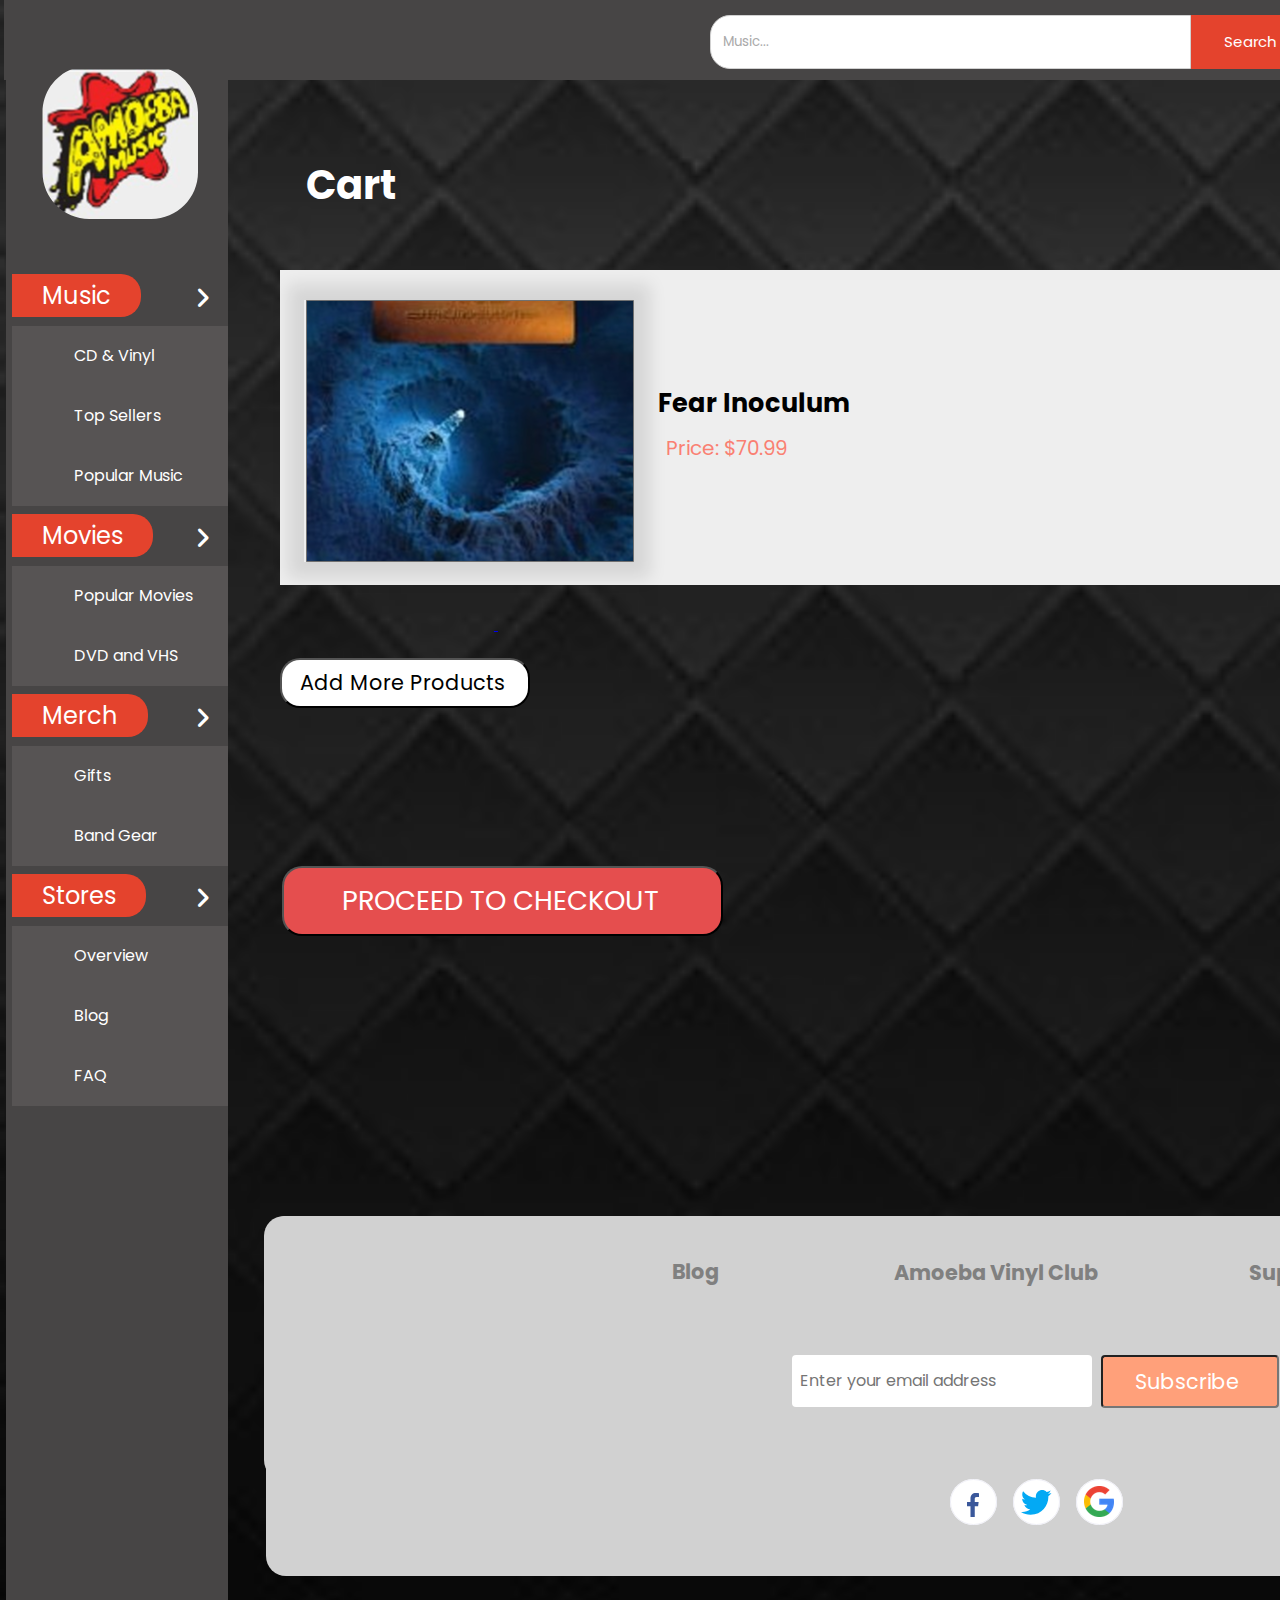
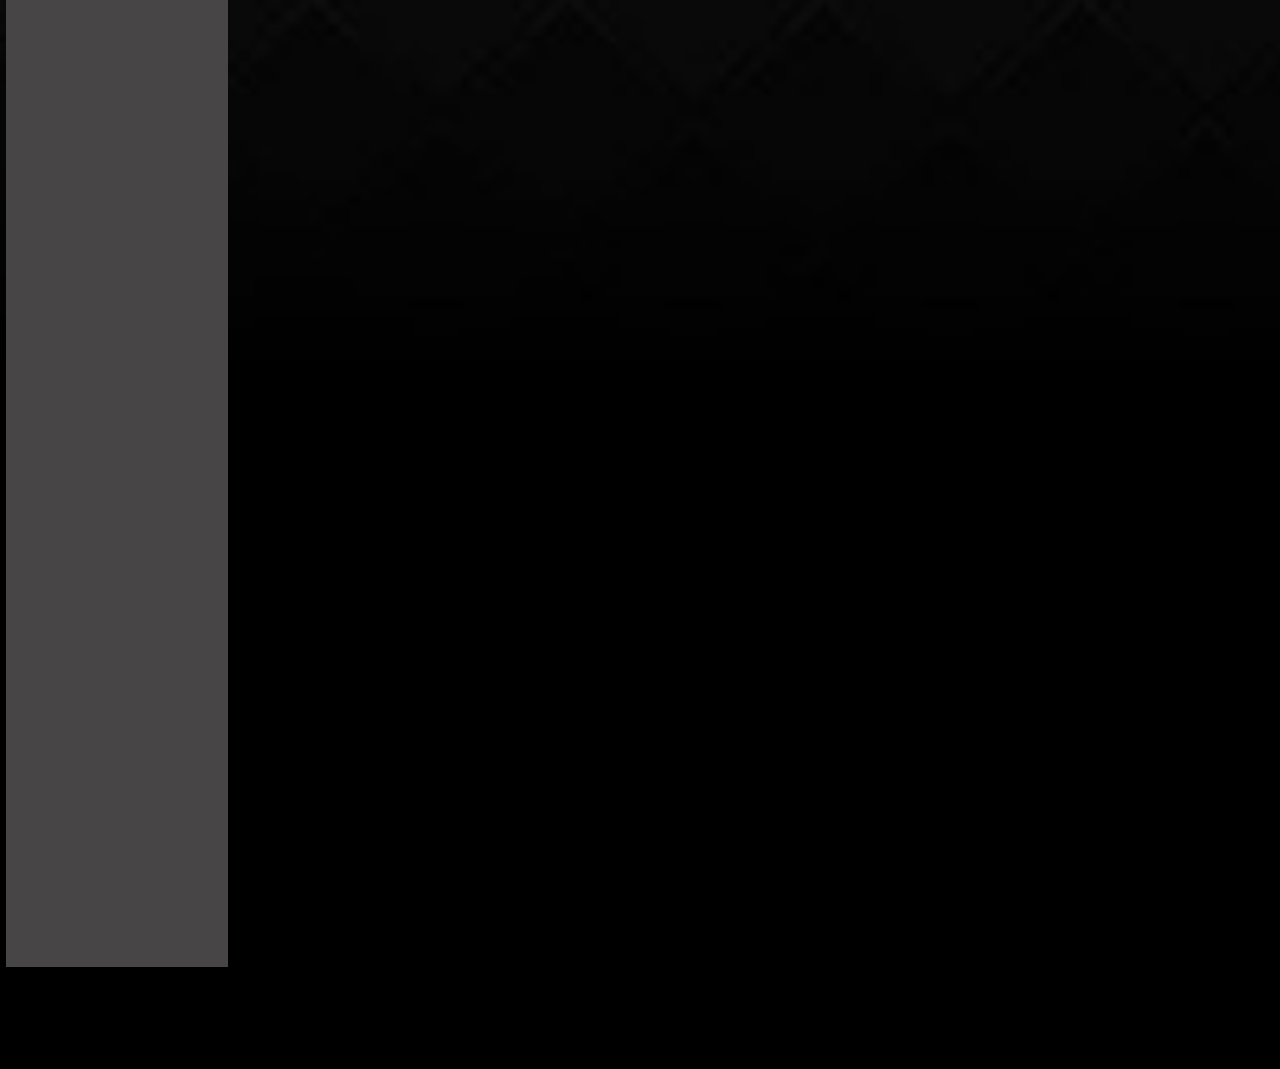
<file: Cart.html>
<!DOCTYPE html>
<html lang="en">
<head>
    <meta charset="UTF-8">
    <meta http-equiv="X-UA-Compatible" content="IE=edge">
    <meta name="viewport" content="width=device-width, initial-scale=1.0">
    <title>Amoeba</title>
    <link rel="stylesheet" href="css/Cart.css">
    <link rel="preconnect" href="https://fonts.googleapis.com">
    <script defer src="js/home.js"></script>
<link rel="preconnect" href="https://fonts.gstatic.com" crossorigin>
<link href="https://fonts.googleapis.com/css2?family=Poppins:wght@600&display=swap" rel="stylesheet">
<link rel="stylesheet" href="https://cdnjs.cloudflare.com/ajax/libs/font-awesome/6.1.1/css/all.min.css">
<link rel="preconnect" href="https://fonts.googleapis.com">
<link rel="preconnect" href="https://fonts.gstatic.com" crossorigin>
<link href="https://fonts.googleapis.com/css2?family=Poppins:wght@400;600&display=swap" rel="stylesheet">
<script src="https://cdnjs.cloudflare.com/ajax/libs/jquery/3.6.0/jquery.min.js"></script>
</head>
<body>
    
    
    <nav>
        <div class="nav-items">
            <div class="search">
                <input type="text" class="search-box" placeholder="Music...">
                <button class="search-btn">search</button>
            </div>
            <img class="nav-menu" src="img/bars-solid.svg" alt="">
            <div class="nav-container">
                <a href="/"><img src="img/navbar heart.svg" alt=""></a>
            <a href="/"><img src="img/navbar profile.svg" alt=""></a>
            <a href="Cart.html"><img id="nav-cart"  src="img/navbar cart.svg" alt=""></a>
            </div>
            <img src="img/cart 1.svg" alt="" class="cart-1">
        </div>

          
        <h3 class="amoeba-logo">
            AMOEBA
        </h3>
        
        <div class="side-bar">
            <a href="index.html">
                <img class="side-logo" src="img/Amoeba Logo.svg" alt="">

                

            </a>

            <div class="menu">
                <div class="item">
                    <a class="sub-btn" href="#">Music<i class="fas fa-angle-right dropdown"></i></a>
                    <div class="sub-menu">
                        <a href="#" class="sub-item">CD & Vinyl</a>
                        <a href="#" class="sub-item">Top Sellers</a>
                        <a href="#" class="sub-item">Popular Music</a>
                    </div>
                </div>   
                <div class="item">
                    <a class="sub-btn" href="#">Movies<i class="fas fa-angle-right dropdown"></i></a>
                    <div class="sub-menu">
                        <a href="#" class="sub-item">Popular Movies</a>
                        <a href="#" class="sub-item">DVD and VHS</a>
                    </div>
                </div>   
                <div class="item">
                    <a class="sub-btn" href="#">Merch<i class="fas fa-angle-right dropdown"></i></a>
                    <div class="sub-menu">
                        <a href="#" class="sub-item">Gifts</a>
                        <a href="#" class="sub-item">Band Gear</a>
                    </div>
                </div>   
                <div class="item">
                    <a class="sub-btn" href="#">Stores<i class="fas fa-angle-right dropdown"></i></a>
                    <div class="sub-menu">
                        <a href="#" class="sub-item">Overview</a>
                        <a href="#" class="sub-item">Blog</a>
                        <a href="#" class="sub-item">FAQ</a>
                    </div>
                </div>   

            </div>
        </div>
        
        <script type="text/javascript">
            $(document).ready(function(){
                //jquery for toggle sub menus
                $('.sub-btn').click(function(){
                    $(this).next('.sub-menu').slideToggle();
                    $(this).find('.dropdown').toggleClass('rotate');
                });
            });
        </script>
    </nav>

    <!-- RESPONSIVE -->

    <div class="sidemenu" id="sideMenu">
        <ul>
            <li><a href="index.html">Home</a></li>
            <li><a href="Home 2.html">Music</a></li>
            <li><a href="Home 2.html">Movies </a></li>
            <li><a href="Home 2.html">Merch</a></li>
            <li><a href="Home 2.html">Stores</a></li>
        </ul>
        <img src="img/x-10327.svg" alt="" class="exit-side" onclick="closeMenu()">
    </div>


    <!-- Hero Section -->

    <img src="img/Menu.svg" alt="" class="menu" onclick="openMenu()">

    <h1 class="h1-cart">Cart</h1>


<div class="cart-container"></div>

   
    <img src="img/cart product.svg" alt="" class="cart-product">
    <img src="img/cart table.svg" alt="" class="cart-table">



    <div class="cart-headings">
        <h2>                                                                                              Quantity                    </h2>
    </div>

    <div class="cart-answers">
        <h2>Fear Inoculum

        </h2>

        <h3>
 <b>Price: $70.99</b>
                    </h2>

    </div>

    <img src="img/cart quantity.svg" alt="" class="cart-quantity">





        <a class="page-payment" href="Payment.html">
            <button class="add-cart">PROCEED TO CHECKOUT</button>
        </a>

    <a href="Home 2.html">
        <button class="add-to-cart">Add More Products</button>
    </a>

    
    

     <!-- Footer Section -->
     <div class="footer-container">
        <div class="footer">
            <div>
                <h2 id="footer-heading" >Blog</h2>
                <div class="footer-heading-footer-2">
                    <h2>Amoeba Vinyl Club</h2>
                </div>
                <div class="footer-heading-footer-3">
                <h2>Support and FAQ</h2>
            </div>
    
            <img src="img/logo.svg" alt="" class="second-logo">
    
            <h3 class="logo-desc">
                Copyright © 2022 Amoeba,
                All Rights Reserved. 
                Amoeba Music and logo
                are trademarks of Amoeba Inc</h3>
    
            <img src="img/Face, Twitter, Google.svg" alt="" class="sign-in-options">
            <div class="footer-email-form">
                <input type="email" placeholder="Enter your email address" id="footer-email">
                <input type="sumbit" value="Subscribe" id="footer-email-btn">
                <button class="footer-btn">Subscribe</button>
            </div>
        </div>
    </div>
    

        
    </body>
</file>
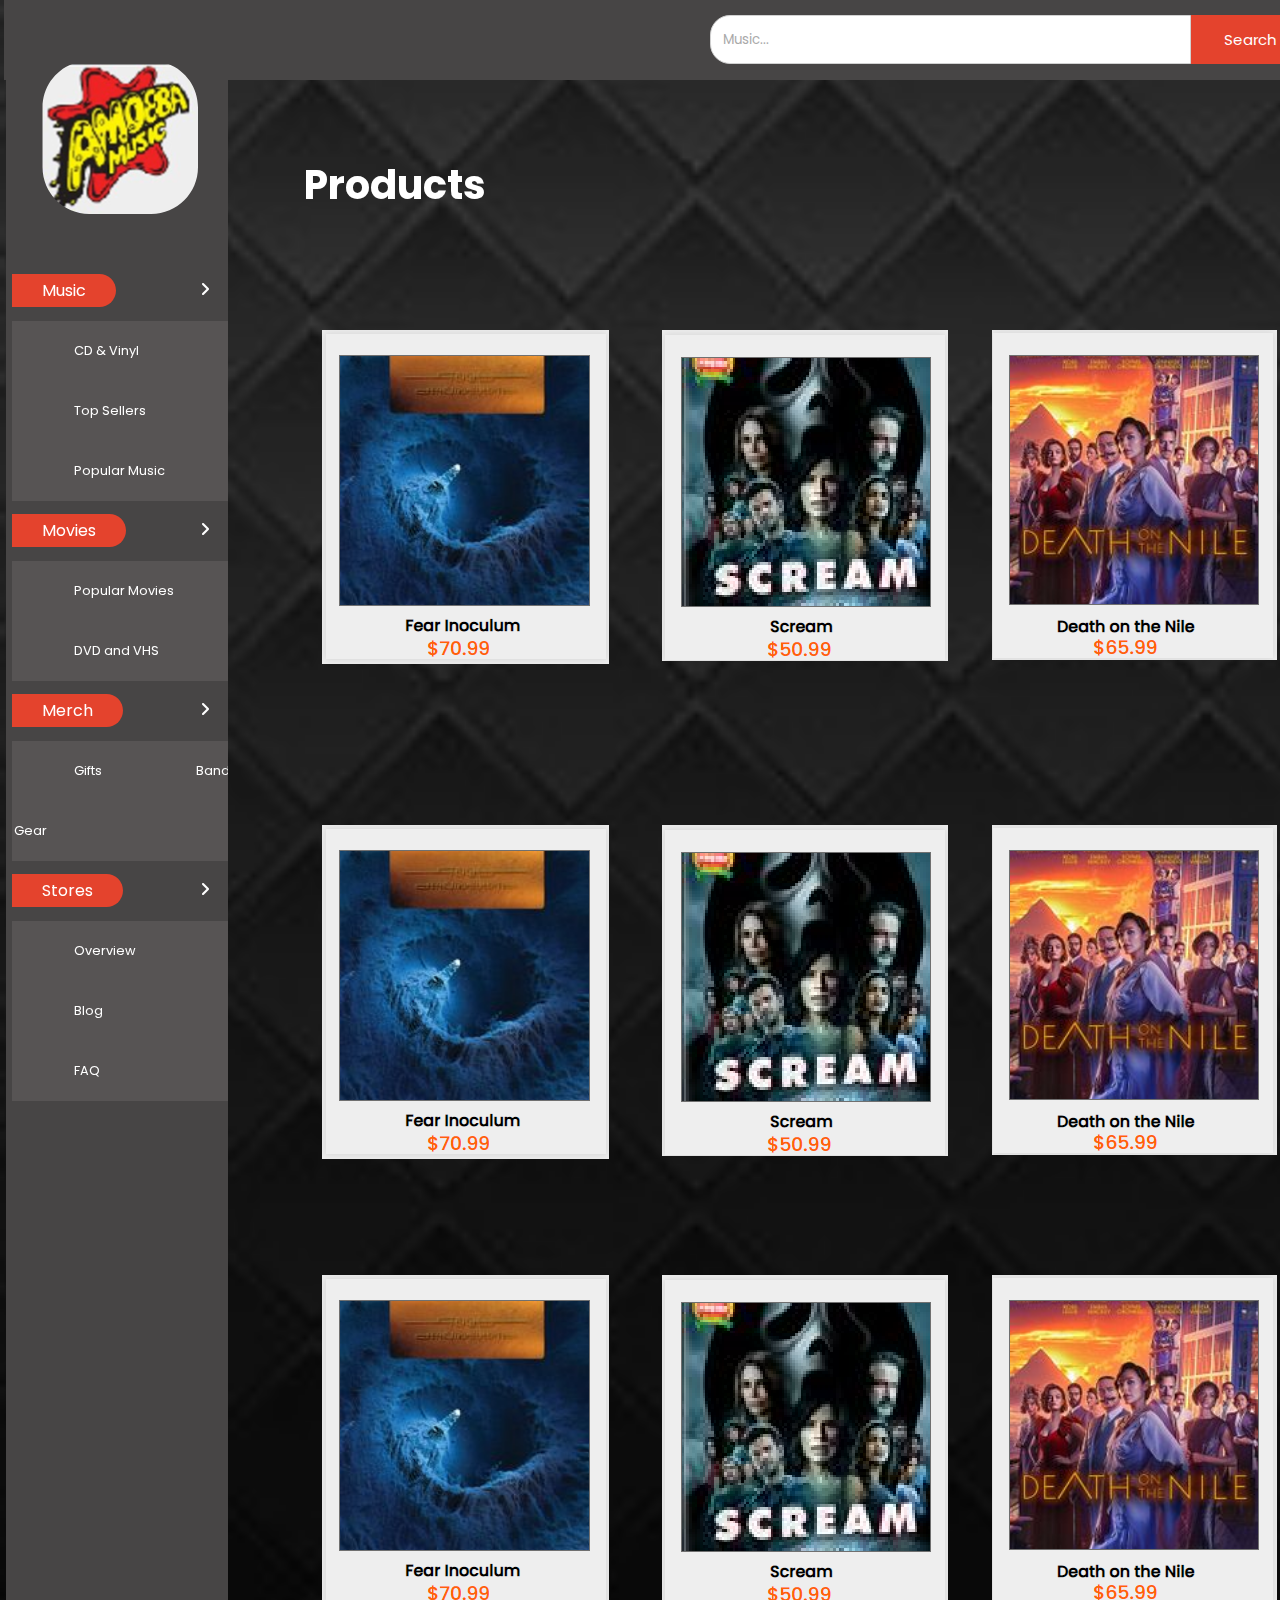
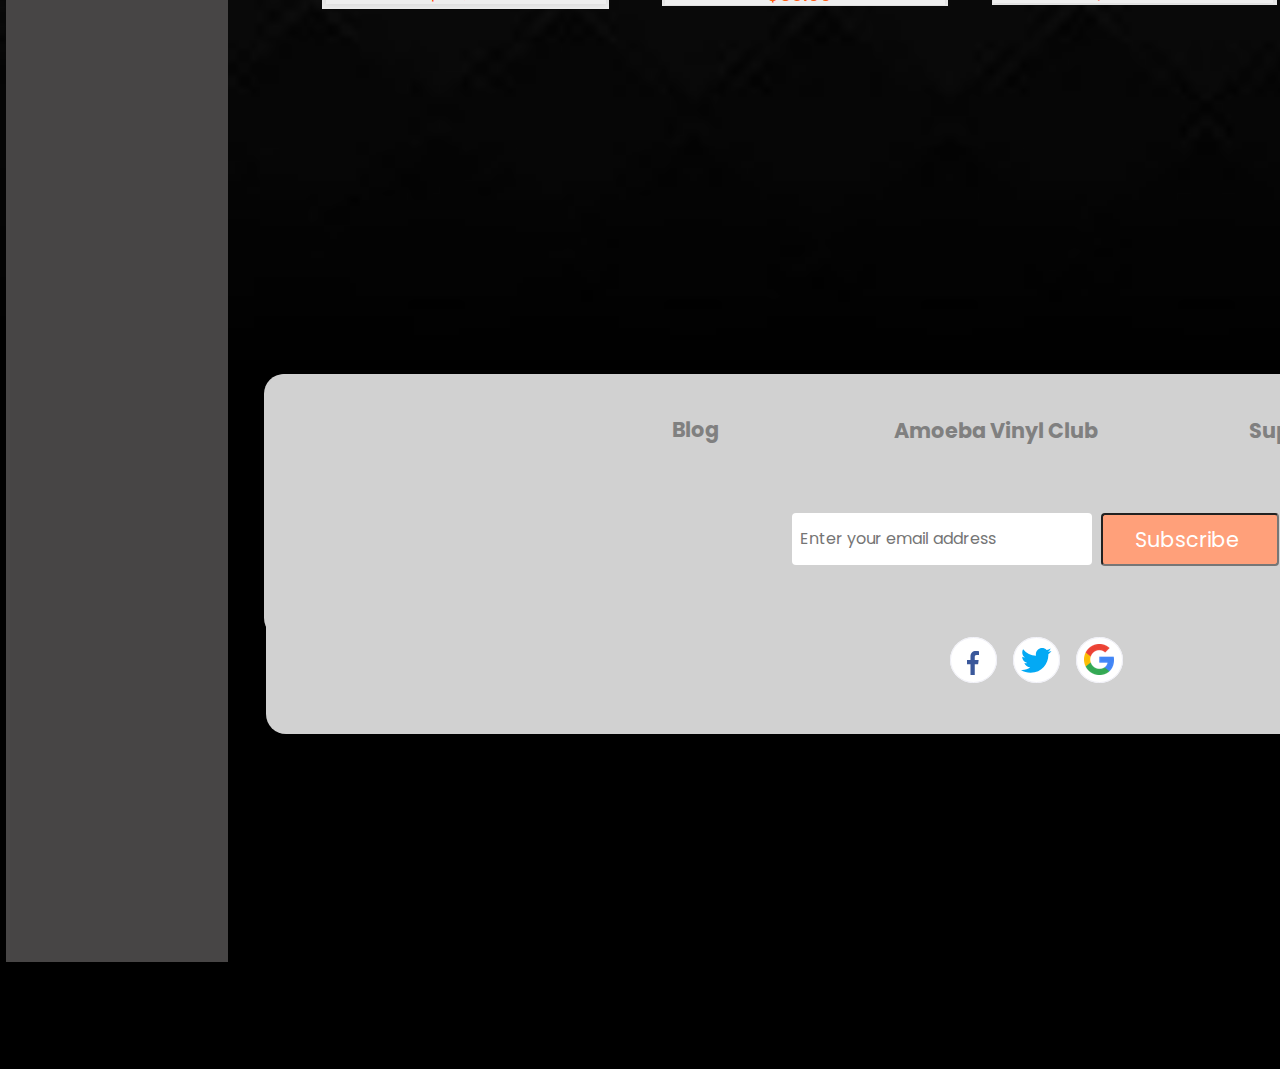
<file: Home 2.html>
<!DOCTYPE html>
<html lang="en">
<head>
    <meta charset="UTF-8">
    <meta http-equiv="X-UA-Compatible" content="IE=edge">
    <meta name="viewport" content="width=device-width, initial-scale=1.0">
    <title>Amoeba</title>
    <link rel="stylesheet" href="css/Home2.css">
    <link rel="preconnect" href="https://fonts.googleapis.com">
    <script defer src="js/home.js"></script>
<link rel="preconnect" href="https://fonts.gstatic.com" crossorigin>
<link href="https://fonts.googleapis.com/css2?family=Poppins:wght@600&display=swap" rel="stylesheet">
<link rel="stylesheet" href="https://cdnjs.cloudflare.com/ajax/libs/font-awesome/6.1.1/css/all.min.css">
<script src="https://cdnjs.cloudflare.com/ajax/libs/jquery/3.6.0/jquery.min.js"></script>
</head>
<body>
    
    
    <nav>
        <div class="nav-items">
            <div class="search">
                <input type="text" class="search-box" placeholder="Music...">
                <button class="search-btn">search</button>
            </div>
            <img class="nav-menu" src="img/bars-solid.svg" alt="">
            <div class="nav-container">
                <a href="/"><img src="img/navbar heart.svg" alt=""></a>
            <a href="/"><img src="img/navbar profile.svg" alt=""></a>
            <a href="/"><img id="nav-cart"  src="img/navbar cart.svg" alt=""></a>
            </div>
        </div>

        
        <h3 class="amoeba-logo">
            AMOEBA
        </h3>
        
        <div class="side-bar">
            <a href="index.html">
                <img class="side-logo" src="img/Amoeba Logo.svg" alt="">

            </a>

            <div class="menu">
                <div class="item">
                    <a class="sub-btn" href="#">Music<i class="fas fa-angle-right dropdown"></i></a>
                    <div class="sub-menu">
                        <a href="#" class="sub-item">CD & Vinyl</a>
                        <a href="#" class="sub-item">Top Sellers</a>
                        <a href="#" class="sub-item">Popular Music</a>
                    </div>
                </div>   
                <div class="item">
                    <a class="sub-btn" href="#">Movies<i class="fas fa-angle-right dropdown"></i></a>
                    <div class="sub-menu">
                        <a href="#" class="sub-item">Popular Movies</a>
                        <a href="#" class="sub-item">DVD and VHS</a>
                    </div>
                </div>   
                <div class="item">
                    <a class="sub-btn" href="#">Merch<i class="fas fa-angle-right dropdown"></i></a>
                    <div class="sub-menu">
                        <a href="#" class="sub-item">Gifts</a>
                        <a href="#" class="sub-item">Band Gear</a>
                    </div>
                </div>   
                <div class="item">
                    <a class="sub-btn" href="#">Stores<i class="fas fa-angle-right dropdown"></i></a>
                    <div class="sub-menu">
                        <a href="#" class="sub-item">Overview</a>
                        <a href="#" class="sub-item">Blog</a>
                        <a href="#" class="sub-item">FAQ</a>
                    </div>
                </div>   

            </div>
        </div>
        
        <script type="text/javascript">
            $(document).ready(function(){
                //jquery for toggle sub menus
                $('.sub-btn').click(function(){
                    $(this).next('.sub-menu').slideToggle();
                    $(this).find('.dropdown').toggleClass('rotate');
                });
            });
        </script>
    </nav>

    <!-- Responsive -->

    <div class="sidemenu" id="sideMenu">
        <ul>
            <li><a href="index.html">Home</a></li>
            <li><a href="#">Music</a></li>
            <li><a href="#">Movies </a></li>
            <li><a href="#">Merch</a></li>
            <li><a href="#">Stores</a></li>
        </ul>
        <img src="img/x-10327.svg" alt="" class="exit-side" onclick="closeMenu()">
    </div>

    <!-- Hero Section -->

    <img src="img/Menu.svg" alt="" class="menu" onclick="openMenu()">

    <h1 class="hero-products" >Products</h1>
    <h1 class="pages-indicator">1 of 245></h1>

    <img src="img/there img.PNG" alt="" class="there-img">

    <img src="img/nile img.PNG" alt="" class="nile-img">

    <img src="img/scream img.PNG" alt="" class="scream-img">


    <a href="Product.html">
        <img src="img/fear img.PNG" alt="" class="fear-container">
    </a>

    <div class="products-container">
        <img class="product-image" src="img/Scream.png" alt="">
        <h3>Scream</h3>
        <h4>Movies</h4>
        <img class="stars-rating" src="img/stars.svg" alt="">
    </div>

    <div class="products-container1">
        <img class="product-image" src="img/Unlimited Love.svg" alt="">
        <h3 class="h3-love">Unlimited Love</h3>
        <h4 class="h4-love">Music</h4>
        <img class="stars-rating" src="img/stars.svg" alt="">
    </div>
    <div class="products-container2">
        <img class="product-image" src="img/Fear Inoculum.png" alt="">
        <a href="Product.html">
        <h3 class="h3-fear">Fear Inoculum</h3>
    </a>
        <h4 class="h4-fear">Music</h4>
        <img class="stars-rating" src="img/stars.svg" alt="">
    </div>

    <div class="products-container3">
        <img class="product-image" src="img/A Way Forward.svg" alt="">
        <h3 class="h3-forward">A Way Forward</h3>
        <h4 class="h4-forward">Music</h4>
        <img class="stars-rating" src="img/stars.svg" alt="">
    </div>

    <div class="next-row">
        <img src="img/there img.PNG" alt="" class="there-img">

        <img src="img/nile img.PNG" alt="" class="nile-img">

        <img src="img/scream img.PNG" alt="" class="scream-img">

        <img src="img/fear img.PNG" alt="" class="fear-container">
    </div>



    <div class="products-secondrow">
    <div class="products-container">
        <img class="product-image" src="img/You Belong There.png" alt="">
        <h3>You Belong There</h3>
        <h4>Movies</h4>
        <img class="stars-rating" src="img/stars.svg" alt="">
    </div>

    <div class="products-container1">
        <img class="product-image" src="img/Parallel Mothers.png" alt="">
        <h3 class="h3-love">Parallel Mothers</h3>
        <h4 class="h4-love">Movie</h4>
        <img class="stars-rating" src="img/stars.svg" alt="">
    </div>

    <div class="products-container2">
        <img class="product-image" src="img/Fear of Dawn.png" alt="">
        <h3 class="h3-fear">Fear of The Dawn</h3>
        <h4 class="h4-fear">Music</h4>
        <img class="stars-rating" src="img/stars.svg" alt="">
    </div>

    <div class="products-container3">
        <img class="product-image" src="img/Unlimited Love.svg" alt="">
        <h3 class="h3-forward">Unlimited Love</h3>
        <h4 class="h4-forward">Music</h4>
        <img class="stars-rating" src="img/stars.svg" alt="">
    </div>
</div>

<div class="third-row">
    <img src="img/there img.PNG" alt="" class="there-img">

    <img src="img/nile img.PNG" alt="" class="nile-img">

    <img src="img/scream img.PNG" alt="" class="scream-img">

    <img src="img/fear img.PNG" alt="" class="fear-container">
</div>


<div class="products-thirdrow">
    <div class="products-container">
        <img class="product-image" src="img/You Belong There.png" alt="">
        <h3>You Belong There</h3>
        <h4>Movies</h4>
        <img class="stars-rating" src="img/stars.svg" alt="">
    </div>

    <div class="products-container1">
        <img class="product-image" src="img/Parallel Mothers.png" alt="">
        <h3 class="h3-love">Parallel Mothers</h3>
        <h4 class="h4-love">Movie</h4>
        <img class="stars-rating" src="img/stars.svg" alt="">
    </div>

    <div class="products-container2">
        <img class="product-image" src="img/Fear of Dawn.png" alt="">
        <h3 class="h3-fear">Fear of The Dawn</h3>
        <h4 class="h4-fear">Music</h4>
        <img class="stars-rating" src="img/stars.svg" alt="">
    </div>

    <div class="products-container3">
        <img class="product-image" src="img/Unlimited Love.svg" alt="">
        <h3 class="h3-forward">Unlimited Love</h3>
        <h4 class="h4-forward">Music</h4>
        <img class="stars-rating" src="img/stars.svg" alt="">
    </div>
</div>


<div class="footer-container">
    <div class="footer">
        <div>
            <h2 id="footer-heading" >Blog</h2>
            <div class="footer-heading-footer-2">
                <h2>Amoeba Vinyl Club</h2>
            </div>
            <div class="footer-heading-footer-3">
            <h2>Support and FAQ</h2>
        </div>

        <img src="img/logo.svg" alt="" class="second-logo">

        <h3 class="logo-desc">
            Copyright © 2022 Amoeba,
            All Rights Reserved. 
            Amoeba Music and logo
            are trademarks of Amoeba Inc</h3>

        <img src="img/Face, Twitter, Google.svg" alt="" class="sign-in-options">
        <div class="footer-email-form">
            <input type="email" placeholder="Enter your email address" id="footer-email">
            <input type="sumbit" value="Subscribe" id="footer-email-btn">
            <button class="footer-btn">Subscribe</button>
        </div>
    </div>
</div>



</body>
</file>
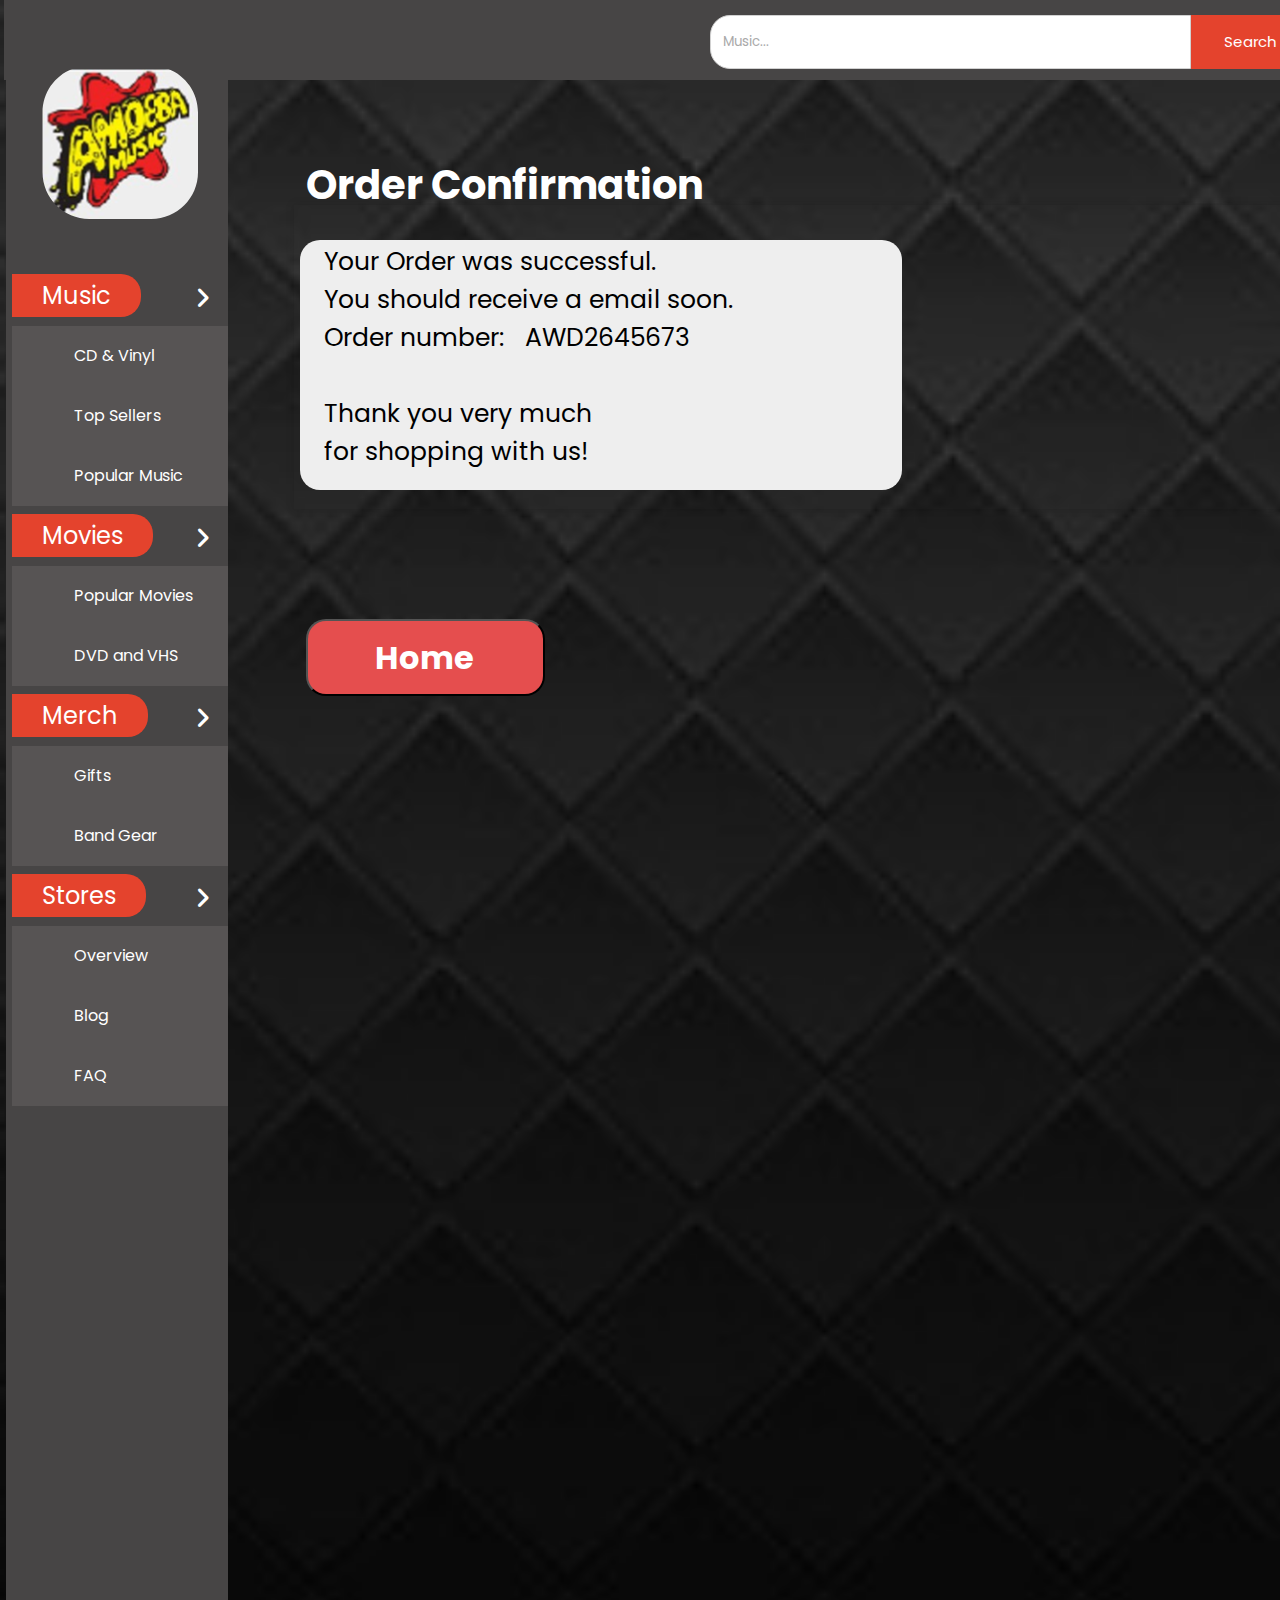
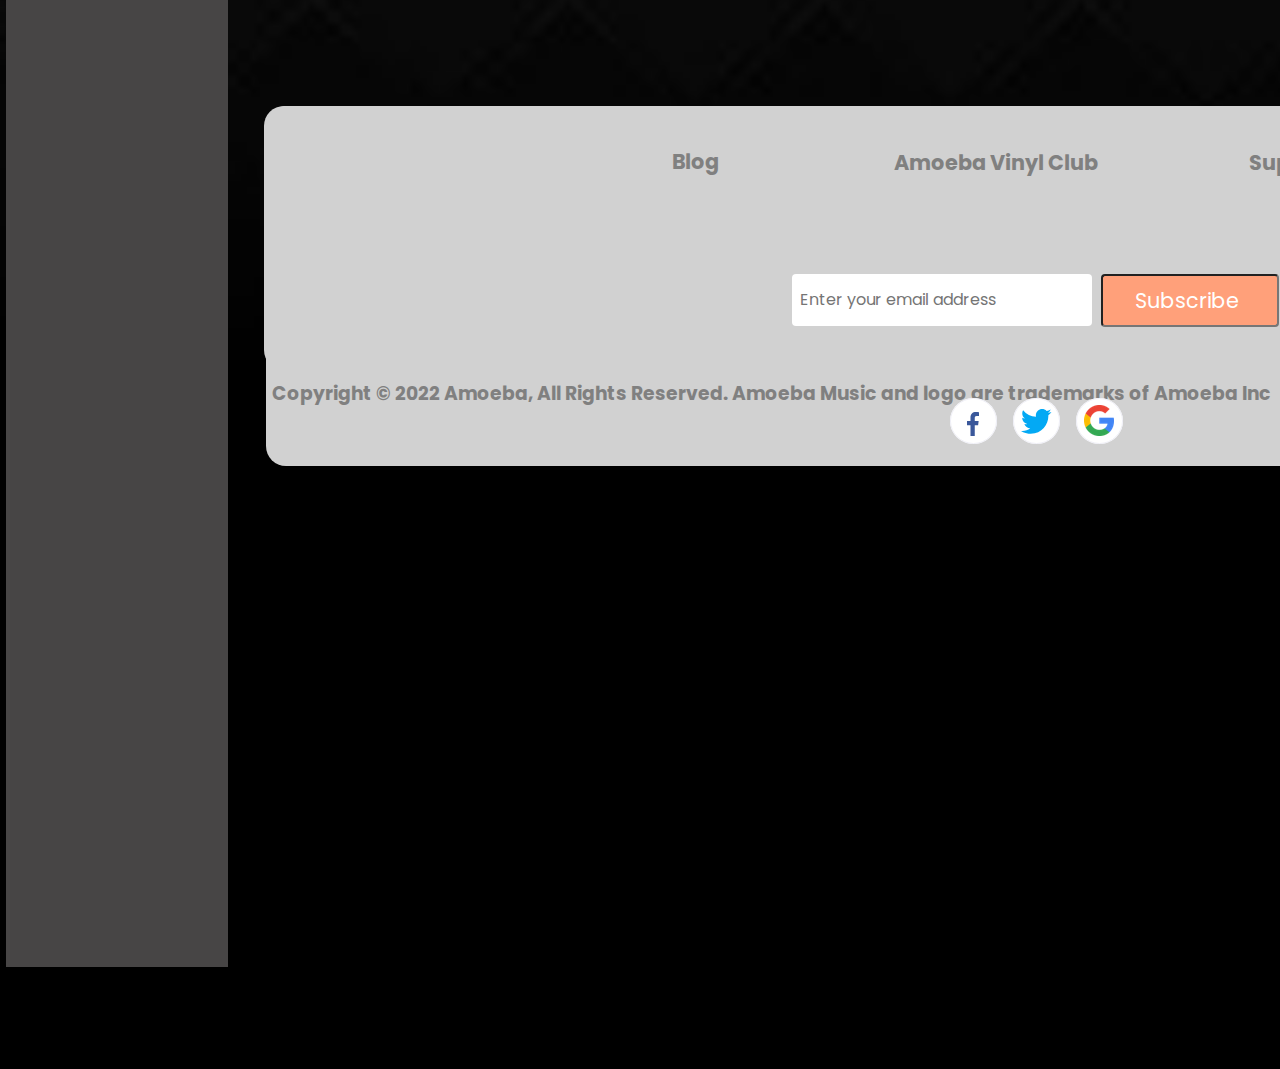
<file: Order Confirmation.html>
<!DOCTYPE html>
<html lang="en">
<head>
    <meta charset="UTF-8">
    <meta http-equiv="X-UA-Compatible" content="IE=edge">
    <meta name="viewport" content="width=device-width, initial-scale=1.0">
    <title>Amoeba</title>
    <link rel="stylesheet" href="css/Confirmation.css">
    <link rel="preconnect" href="https://fonts.googleapis.com">
    <script defer src="js/home.js"></script>
<link rel="preconnect" href="https://fonts.gstatic.com" crossorigin>
<link href="https://fonts.googleapis.com/css2?family=Poppins:wght@600&display=swap" rel="stylesheet">
<link rel="stylesheet" href="https://cdnjs.cloudflare.com/ajax/libs/font-awesome/6.1.1/css/all.min.css">
<link rel="preconnect" href="https://fonts.googleapis.com">
<link rel="preconnect" href="https://fonts.gstatic.com" crossorigin>
<link href="https://fonts.googleapis.com/css2?family=Poppins:wght@400;600&display=swap" rel="stylesheet">
<script src="https://cdnjs.cloudflare.com/ajax/libs/jquery/3.6.0/jquery.min.js"></script>
</head>
<body>
    
    
    <nav>
        <div class="nav-items">
            <div class="search">
                <input type="text" class="search-box" placeholder="Music...">
                <button class="search-btn">search</button>
            </div>
            <img class="nav-menu" src="img/bars-solid.svg" alt="">
            <div class="nav-container">
                <a href="/"><img src="img/navbar heart.svg" alt=""></a>
            <a href="/"><img src="img/navbar profile.svg" alt=""></a>
            <a href="/"><img id="nav-cart" src="img/navbar cart.svg" alt=""></a>
            </div>
          
        </div>
        
        <div class="side-bar">
            <a href="index.html">
                <img class="side-logo" src="img/Amoeba Logo.svg" alt="">

            </a>

            <div class="menu">
                <div class="item">
                    <a class="sub-btn" href="#">Music<i class="fas fa-angle-right dropdown"></i></a>
                    <div class="sub-menu">
                        <a href="#" class="sub-item">CD & Vinyl</a>
                        <a href="#" class="sub-item">Top Sellers</a>
                        <a href="#" class="sub-item">Popular Music</a>
                    </div>
                </div>   
                <div class="item">
                    <a class="sub-btn" href="#">Movies<i class="fas fa-angle-right dropdown"></i></a>
                    <div class="sub-menu">
                        <a href="#" class="sub-item">Popular Movies</a>
                        <a href="#" class="sub-item">DVD and VHS</a>
                    </div>
                </div>   
                <div class="item">
                    <a class="sub-btn" href="#">Merch<i class="fas fa-angle-right dropdown"></i></a>
                    <div class="sub-menu">
                        <a href="#" class="sub-item">Gifts</a>
                        <a href="#" class="sub-item">Band Gear</a>
                    </div>
                </div>   
                <div class="item">
                    <a class="sub-btn" href="#">Stores<i class="fas fa-angle-right dropdown"></i></a>
                    <div class="sub-menu">
                        <a href="#" class="sub-item">Overview</a>
                        <a href="#" class="sub-item">Blog</a>
                        <a href="#" class="sub-item">FAQ</a>
                    </div>
                </div>   

            </div>
        </div>

        <h3 class="amoeba-logo">
            AMOEBA
        </h3>
        
        <script type="text/javascript">
            $(document).ready(function(){
                //jquery for toggle sub menus
                $('.sub-btn').click(function(){
                    $(this).next('.sub-menu').slideToggle();
                    $(this).find('.dropdown').toggleClass('rotate');
                });
            });
        </script>
    </nav>

 <!-- Responsive -->

    <div class="sidemenu" id="sideMenu">
        <ul>
            <li><a href="index.html">Home</a></li>
            <li><a href="Home 2.html">Music</a></li>
            <li><a href="Home 2.html">Movies </a></li>
            <li><a href="Home 2.html">Merch</a></li>
            <li><a href="Home 2.html">Stores</a></li>
        </ul>
        <img src="img/x-10327.svg" alt="" class="exit-side" onclick="closeMenu()">
    </div>


    <!-- Hero Section -->

    <img src="img/Menu.svg" alt="" class="menu" onclick="openMenu()">

    <div class="info-container"></div>

    <h1 class="h1-confirmation">Order Confirmation</h1>

    <p class="confirmation-desc">
    Your Order was successful.
    You should receive a email soon.
    Order number:   AWD2645673

    Thank you very much 
    for shopping with us!
    </p>

    <a href="index.html">
        <button class="home-btn">Home</button>
    </a>

    <!-- Footer -->

    <div class="footer-container">
        <div class="footer">
            <div>
                <h2 id="footer-heading" >Blog</h2>
                <div class="footer-heading-footer-2">
                    <h2>Amoeba Vinyl Club</h2>
                </div>
                <div class="footer-heading-footer-3">
                <h2>Support and FAQ</h2>
            </div>
    
            <img src="img/logo.svg" alt="" class="second-logo">
    
            <h3 class="logo-desc">
                Copyright © 2022 Amoeba,
                All Rights Reserved. 
                Amoeba Music and logo
                are trademarks of Amoeba Inc</h3>
    
            <img src="img/Face, Twitter, Google.svg" alt="" class="sign-in-options">
            <div class="footer-email-form">
                <input type="email" placeholder="Enter your email address" id="footer-email">
                <input type="sumbit" value="Subscribe" id="footer-email-btn">
                <button class="footer-btn">Subscribe</button>
            </div>
        </div>
    </div>
    

        
    </body>
</file>
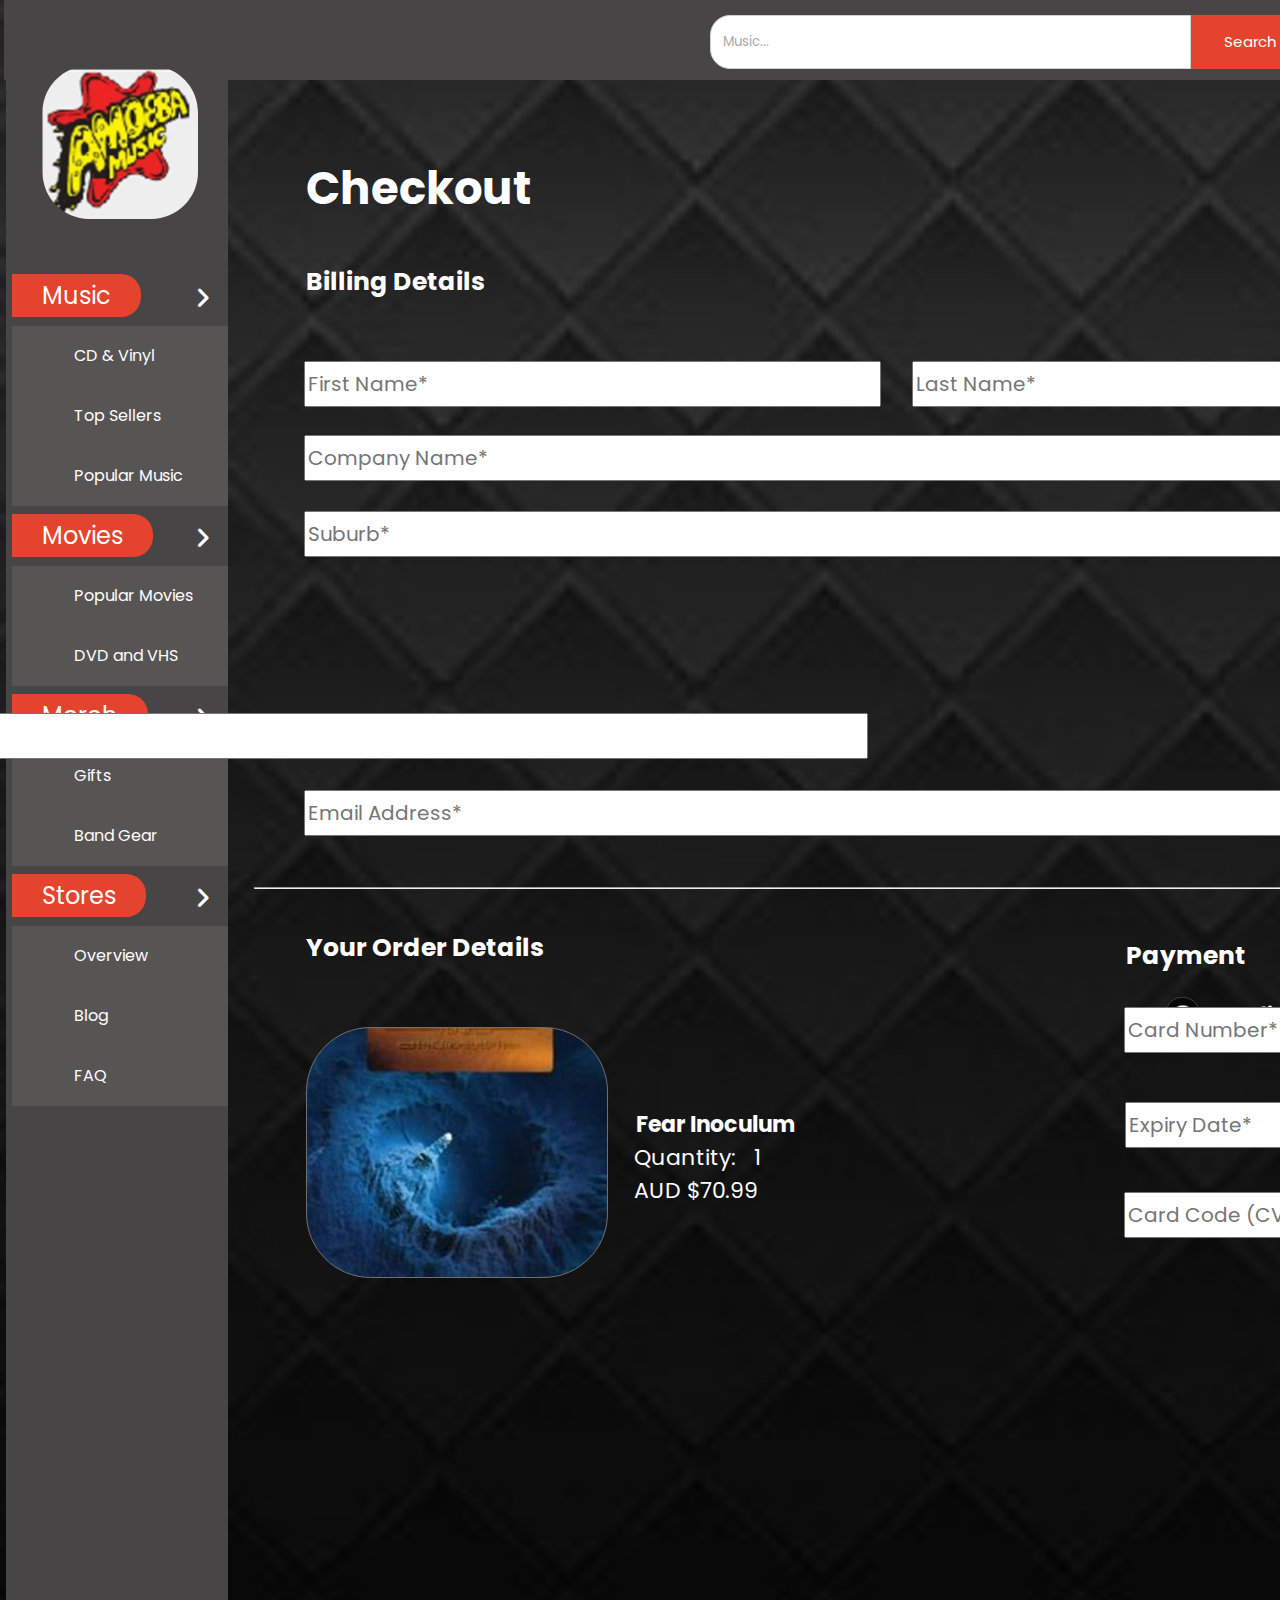
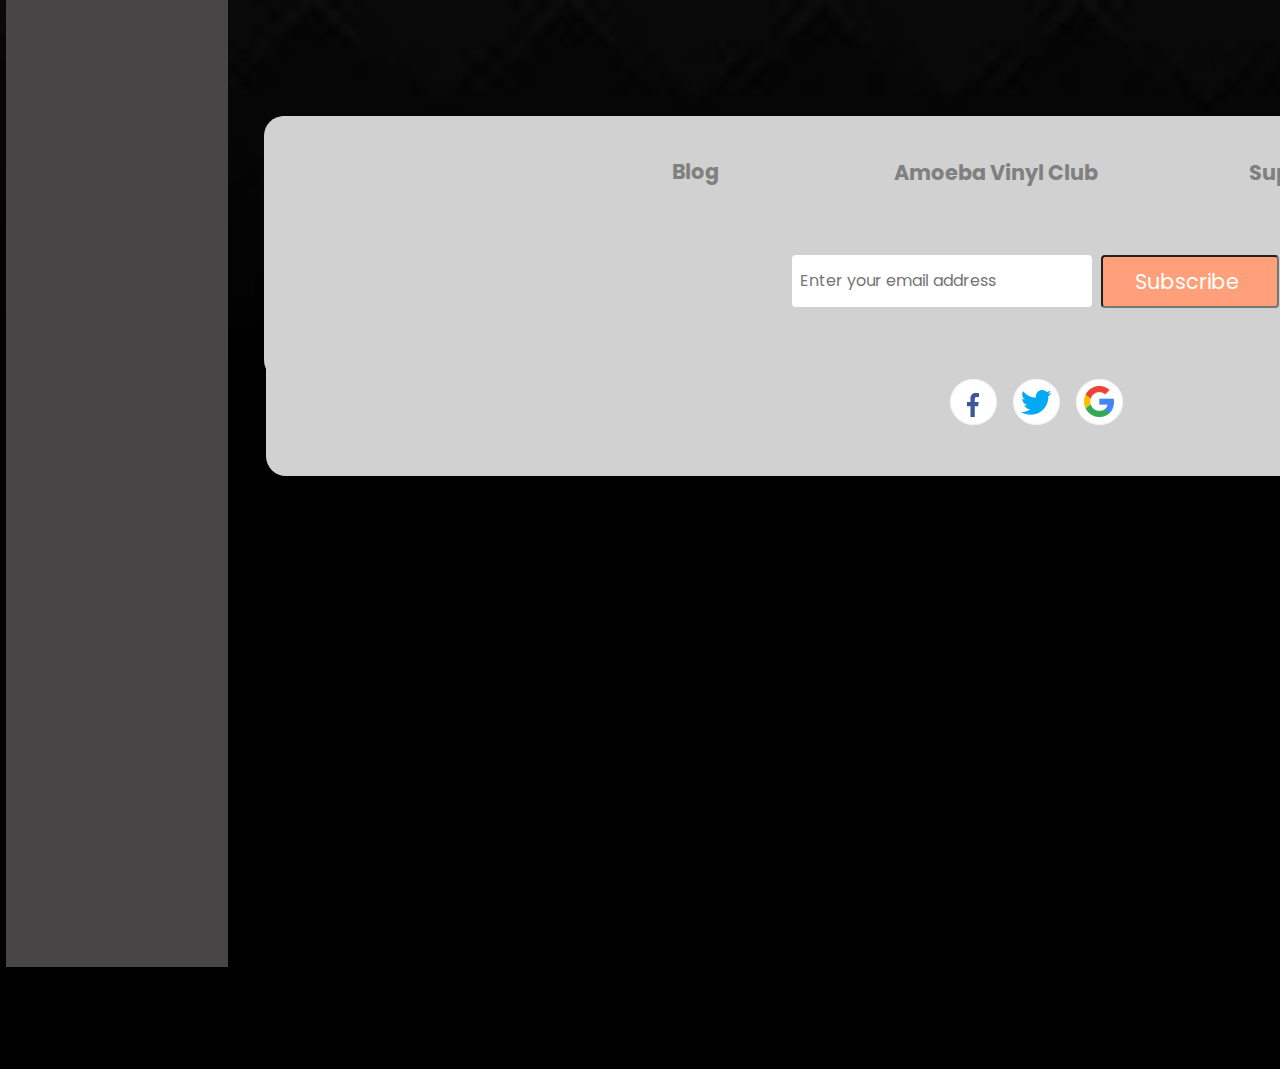
<file: Payment.html>
<!DOCTYPE html>
<html lang="en">
<head>
    <meta charset="UTF-8">
    <meta http-equiv="X-UA-Compatible" content="IE=edge">
    <meta name="viewport" content="width=device-width, initial-scale=1.0">
    <title>Amoeba</title>
    <link rel="stylesheet" href="css/Payment.css">
    <link rel="preconnect" href="https://fonts.googleapis.com">
    <script defer src="js/home.js"></script>
<link rel="preconnect" href="https://fonts.gstatic.com" crossorigin>
<link href="https://fonts.googleapis.com/css2?family=Poppins:wght@600&display=swap" rel="stylesheet">
<link rel="stylesheet" href="https://cdnjs.cloudflare.com/ajax/libs/font-awesome/6.1.1/css/all.min.css">
<link rel="preconnect" href="https://fonts.googleapis.com">
<link rel="preconnect" href="https://fonts.gstatic.com" crossorigin>
<link href="https://fonts.googleapis.com/css2?family=Poppins:wght@400;600&display=swap" rel="stylesheet">
<script src="https://cdnjs.cloudflare.com/ajax/libs/jquery/3.6.0/jquery.min.js"></script>
</head>
<body>
    
    
    <nav>
        <div class="nav-items">
            <div class="search">
                <input type="text" class="search-box" placeholder="Music...">
                <button class="search-btn">search</button>
            </div>
            <img class="nav-menu" src="img/bars-solid.svg" alt="">
            <div class="nav-container">
                <a href="/"><img src="img/navbar heart.svg" alt=""></a>
            <a href="/"><img src="img/navbar profile.svg" alt=""></a>
            <a href="Cart.html"><img id="nav-cart" src="img/navbar cart.svg" alt=""></a>
            </div>
            <img src="img/cart 1.svg" alt="" class="cart-1">
        </div>

        <h3 class="amoeba-logo">
            AMOEBA
        </h3>
        
        <div class="side-bar">
            <a href="index.html">
                <img class="side-logo" src="img/Amoeba Logo.svg" alt="">

            </a>

            <div class="menu">
                <div class="item">
                    <a class="sub-btn" href="#">Music<i class="fas fa-angle-right dropdown"></i></a>
                    <div class="sub-menu">
                        <a href="#" class="sub-item">CD & Vinyl</a>
                        <a href="#" class="sub-item">Top Sellers</a>
                        <a href="#" class="sub-item">Popular Music</a>
                    </div>
                </div>   
                <div class="item">
                    <a class="sub-btn" href="#">Movies<i class="fas fa-angle-right dropdown"></i></a>
                    <div class="sub-menu">
                        <a href="#" class="sub-item">Popular Movies</a>
                        <a href="#" class="sub-item">DVD and VHS</a>
                    </div>
                </div>   
                <div class="item">
                    <a class="sub-btn" href="#">Merch<i class="fas fa-angle-right dropdown"></i></a>
                    <div class="sub-menu">
                        <a href="#" class="sub-item">Gifts</a>
                        <a href="#" class="sub-item">Band Gear</a>
                    </div>
                </div>   
                <div class="item">
                    <a class="sub-btn" href="#">Stores<i class="fas fa-angle-right dropdown"></i></a>
                    <div class="sub-menu">
                        <a href="#" class="sub-item">Overview</a>
                        <a href="#" class="sub-item">Blog</a>
                        <a href="#" class="sub-item">FAQ</a>
                    </div>
                </div>   

            </div>
        </div>
        
        <script type="text/javascript">
            $(document).ready(function(){
                //jquery for toggle sub menus
                $('.sub-btn').click(function(){
                    $(this).next('.sub-menu').slideToggle();
                    $(this).find('.dropdown').toggleClass('rotate');
                });
            });
        </script>
    </nav>

     <!-- Responsive -->

     <div class="sidemenu" id="sideMenu">
        <ul>
            <li><a href="index.html">Home</a></li>
            <li><a href="Home 2.html">Music</a></li>
            <li><a href="Home 2.html">Movies </a></li>
            <li><a href="Home 2.html">Merch</a></li>
            <li><a href="Home 2.html">Stores</a></li>
        </ul>
        <img src="img/x-10327.svg" alt="" class="exit-side" onclick="closeMenu()">
    </div>

    <!-- Hero Section -->

    <img src="img/Menu.svg" alt="" class="menu" onclick="openMenu()">

    <h1 class="h1-billing">Checkout</h1>
    <h1 class="h2-billing">Billing Details</h1>


    <input type="text" class="billing-box1" placeholder="First Name*">
    <input type="text" class="billing-box2" placeholder="Last Name*">

    <input type="text" class="billing-box3" placeholder="Company Name*">

    <input type="text" class="billing-box4" placeholder="Suburb*">

    <input type="text" class="billing-box5" placeholder="Country/Region*">
    <input type="text" class="billing-box6" placeholder="Street Address*">
    <input type="text" class="billing-box7" placeholder="State*">

    <input type="text" class="billing-box8" placeholder="Phone*">

    <input type="text" class="billing-box9" placeholder="Email Address*">

    <hr class="devider-line">

    <h1 class="h2-order">Your Order Details</h1>

    <img src="img/order img.svg" alt="" class="order-img">
    <p class="order-desc">
        <b>Fear Inoculum</b>
        Quantity:   1
        AUD $70.99</p>

        <h1 class="h2-payment">Payment</h1>
        <img src="img/debit btn.svg" alt="" class="debit-img">

        <h3 class="credit-desc">Credit/Debit Card</h3>

        <input type="text" class="payment-box1" placeholder="Card Number*">

        <input type="text" class="payment-box2" placeholder="Expiry Date*">

        <input type="text" class="payment-box3" placeholder="Card Code (CVC)*">

        <a href="Order Confirmation.html">
            <button class="place-order">Place Order</button>
        </a>
        

       <!-- Footer Section -->
     <div class="footer-container">
        <div class="footer">
            <div>
                <h2 id="footer-heading" >Blog</h2>
                <div class="footer-heading-footer-2">
                    <h2>Amoeba Vinyl Club</h2>
                </div>
                <div class="footer-heading-footer-3">
                <h2>Support and FAQ</h2>
            </div>
    
            <img src="img/logo.svg" alt="" class="second-logo">
    
            <h3 class="logo-desc">
                Copyright © 2022 Amoeba,
                All Rights Reserved. 
                Amoeba Music and logo
                are trademarks of Amoeba Inc</h3>
    
            <img src="img/Face, Twitter, Google.svg" alt="" class="sign-in-options">
            <div class="footer-email-form">
                <input type="email" placeholder="Enter your email address" id="footer-email">
                <input type="sumbit" value="Subscribe" id="footer-email-btn">
                <button class="footer-btn">Subscribe</button>
            </div>
        </div>
    </div>
    

    
            
        </body>
</file>
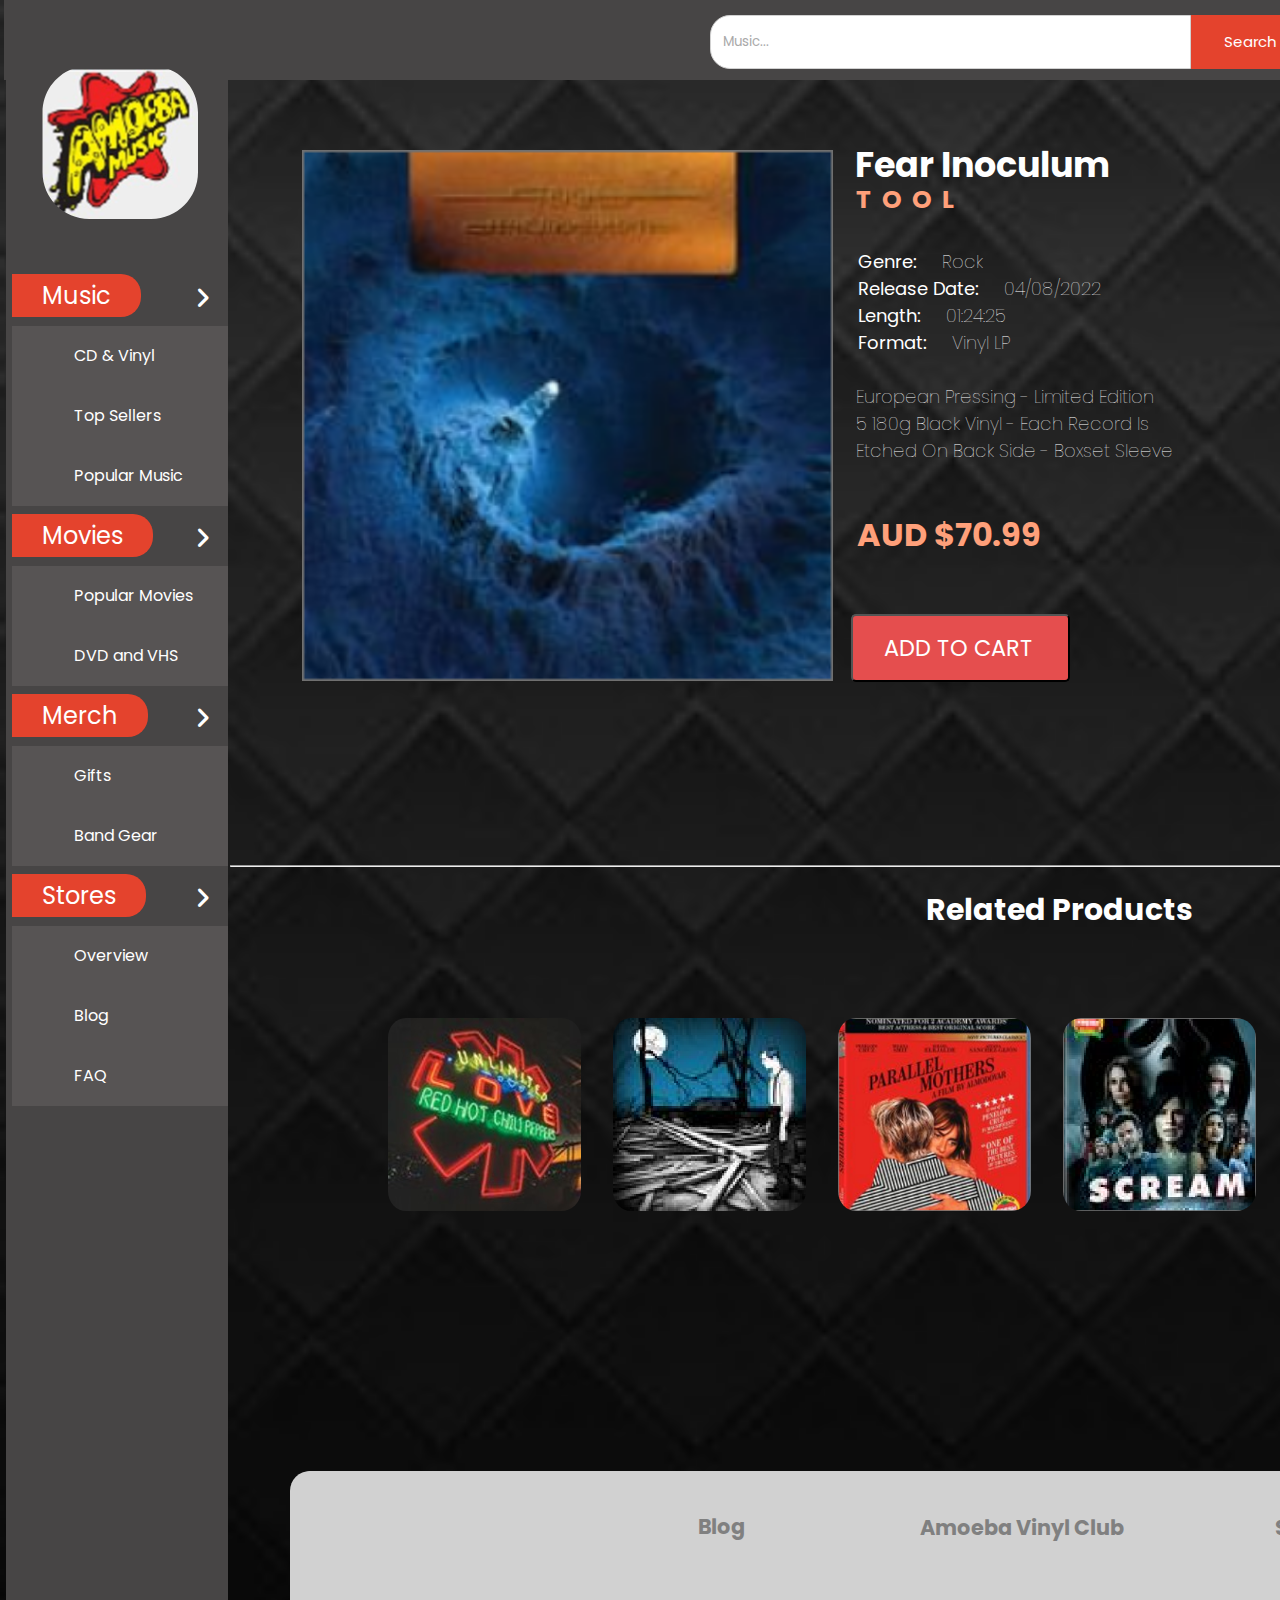
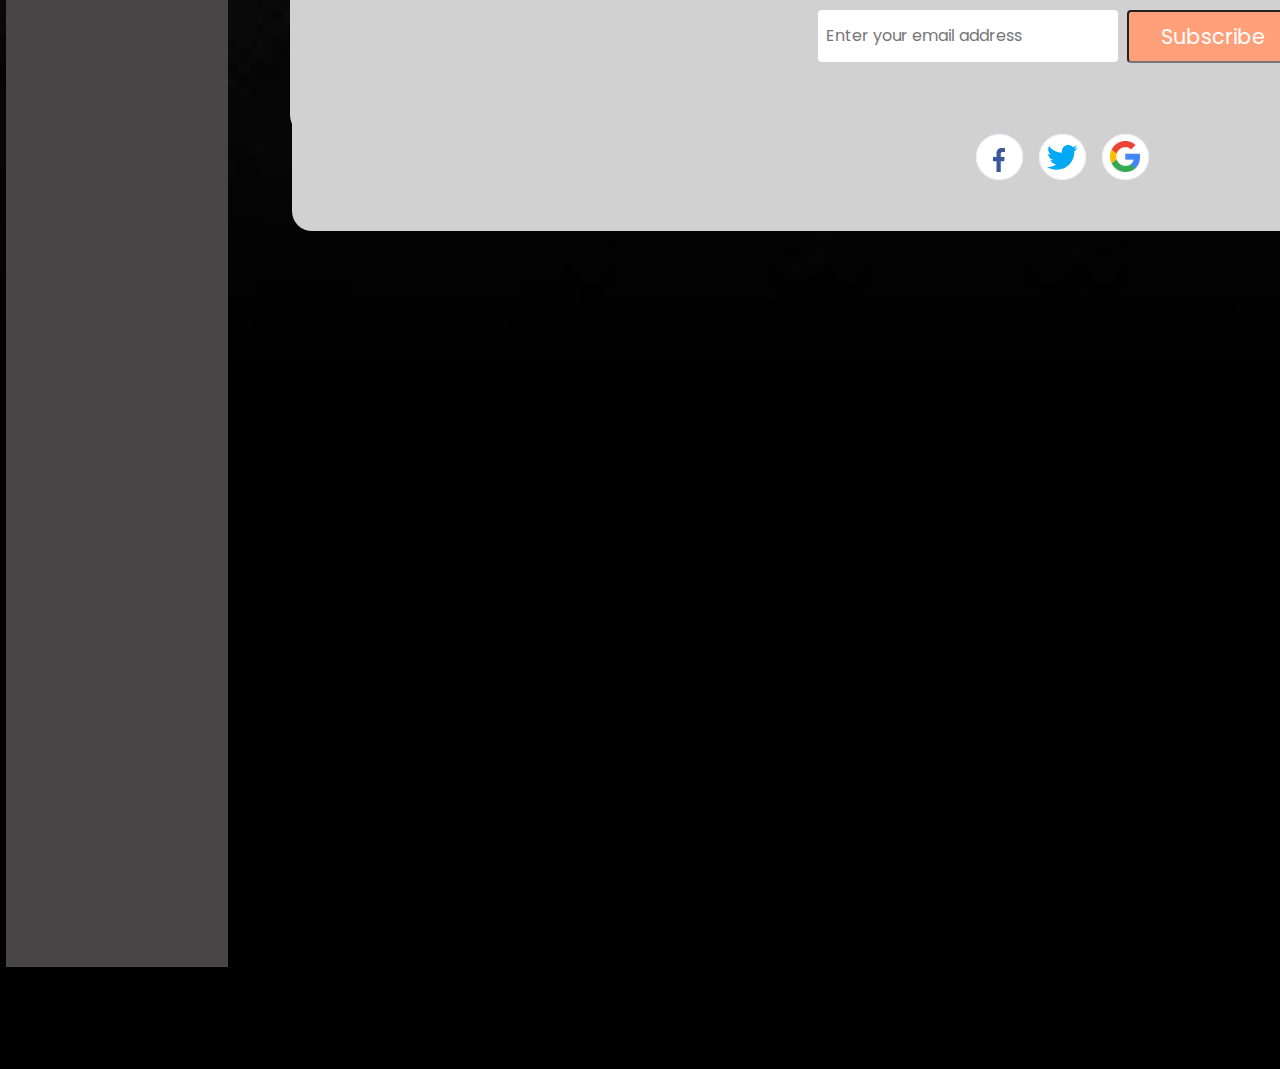
<file: Product.html>
<!DOCTYPE html>
<html lang="en">
<head>
    <meta charset="UTF-8">
    <meta http-equiv="X-UA-Compatible" content="IE=edge">
    <meta name="viewport" content="width=device-width, initial-scale=1.0">
    <title>Amoeba</title>
    <link rel="stylesheet" href="css/Product.css">
    <link rel="preconnect" href="https://fonts.googleapis.com">
<link rel="preconnect" href="https://fonts.gstatic.com" crossorigin>
<script defer src="js/home.js"></script>
<link href="https://fonts.googleapis.com/css2?family=Poppins:wght@600&display=swap" rel="stylesheet">
<link rel="stylesheet" href="https://cdnjs.cloudflare.com/ajax/libs/font-awesome/6.1.1/css/all.min.css">
<script src="https://cdnjs.cloudflare.com/ajax/libs/jquery/3.6.0/jquery.min.js"></script>
</head>
<body>
    
    
    <nav>
        <div class="nav-items">
            <div class="search">
                <input type="text" class="search-box" placeholder="Music...">
                <button class="search-btn">search</button>
            </div>
            <img class="nav-menu" src="img/bars-solid.svg" alt="">
            <div class="nav-container">
                <a href="/"><img src="img/navbar heart.svg" alt=""></a>
            <a href="/"><img src="img/navbar profile.svg" alt=""></a>
            <a href="Cart.html"><img id="nav-cart" src="img/navbar cart.svg" alt=""></a>
            </div>
        </div>

        <h3 class="amoeba-logo">
            AMOEBA
        </h3>
        
        <div class="side-bar">
            <a href="index.html">
                <img class="side-logo" src="img/Amoeba Logo.svg" alt="">

            </a>

            <div class="menu">
                <div class="item">
                    <a class="sub-btn" href="#">Music<i class="fas fa-angle-right dropdown"></i></a>
                    <div class="sub-menu">
                        <a href="#" class="sub-item">CD & Vinyl</a>
                        <a href="#" class="sub-item">Top Sellers</a>
                        <a href="#" class="sub-item">Popular Music</a>
                    </div>
                </div>   
                <div class="item">
                    <a class="sub-btn" href="#">Movies<i class="fas fa-angle-right dropdown"></i></a>
                    <div class="sub-menu">
                        <a href="#" class="sub-item">Popular Movies</a>
                        <a href="#" class="sub-item">DVD and VHS</a>
                    </div>
                </div>   
                <div class="item">
                    <a class="sub-btn" href="#">Merch<i class="fas fa-angle-right dropdown"></i></a>
                    <div class="sub-menu">
                        <a href="#" class="sub-item">Gifts</a>
                        <a href="#" class="sub-item">Band Gear</a>
                    </div>
                </div>   
                <div class="item">
                    <a class="sub-btn" href="#">Stores<i class="fas fa-angle-right dropdown"></i></a>
                    <div class="sub-menu">
                        <a href="#" class="sub-item">Overview</a>
                        <a href="#" class="sub-item">Blog</a>
                        <a href="#" class="sub-item">FAQ</a>
                    </div>
                </div>   

            </div>
        </div>

        <div class="sidemenu" id="sideMenu">
            <ul>
                <li><a href="index.html">Home</a></li>
                <li><a href="Home 2.html">Music</a></li>
                <li><a href="Home 2.html">Movies </a></li>
                <li><a href="Home 2.html">Merch</a></li>
                <li><a href="Home 2.html">Stores</a></li>
            </ul>
            <img src="img/x-10327.svg" alt="" class="exit-side" onclick="closeMenu()">
        </div>
        
        <script type="text/javascript">
            $(document).ready(function(){
                //jquery for toggle sub menus
                $('.sub-btn').click(function(){
                    $(this).next('.sub-menu').slideToggle();
                    $(this).find('.dropdown').toggleClass('rotate');
                });
            });
        </script>
    </nav>

    <!-- Hero Section -->

    <img src="img/Menu.svg" alt="" class="menu" onclick="openMenu()">

    <img src="img/Fear Inoculum.png" alt="" class="actual-product">
    <h1 class="h1-fear-inoculum">Fear Inoculum</h1>
    <p class="product-desc"> 
        <b>Genre: </b>    Rock
        <b>Release Date: </b>    04/08/2022
        <b>Length:</b>     01:24:25
        <b>Format:</b>     Vinyl LP

        European Pressing - Limited Edition
        5 180g Black Vinyl - Each Record Is 
        Etched On Back Side - Boxset Sleeve
    </p>

    <h4 class="artist">TOOL</h4>

    <h4 class="desc">European Pressing - Limited Edition
5 180g Black Vinyl - Each Record Is Etched On B Side - 
Boxset Sleeve</h4>

    <h3 class="product-desc2">
        FREE STANDARD SHIPPING!
        Within Australia on all orders over $100
        </h3>

        <h2 class="product-price">AUD $70.99</h2>

        <a href="Cart.html">
            <button class="add-cart">ADD TO CART</button>
        </a>
   

        <hr class="devider-line">

        <h2 class="related">Related Products</h2>

    <a href="Home 2.html">
        <div class="related-products">
            <img class="related1" src="img/Unlimited Love.svg" alt="">
            <img class="related2" src="img/Fear of Dawn.png" alt="">
            <img class="related3" src="img/Parallel Mothers.png" alt="">
            <img class="related4" src="img/Scream.png" alt="">
            <img class="related5" src="img/You Belong There.png" alt="">
            <img class="related6"src="img/Death on the Nile.png" alt="">
        </div>
    </a>

        <!-- Footer Section -->
        <div class="footer-container">
            <div class="footer">
                <div>
                    <h2 id="footer-heading" >Blog</h2>
                    <div class="footer-heading-footer-2">
                        <h2>Amoeba Vinyl Club</h2>
                    </div>
                    <div class="footer-heading-footer-3">
                    <h2>Support and FAQ</h2>
                </div>
        
                <img src="img/logo.svg" alt="" class="second-logo">
        
                <h3 class="logo-desc">
                    Copyright © 2022 Amoeba,
                    All Rights Reserved. 
                    Amoeba Music and logo
                    are trademarks of Amoeba Inc</h3>
        
                <img src="img/Face, Twitter, Google.svg" alt="" class="sign-in-options">
                <div class="footer-email-form">
                    <input type="email" placeholder="Enter your email address" id="footer-email">
                    <input type="sumbit" value="Subscribe" id="footer-email-btn">
                    <button class="footer-btn">Subscribe</button>
                </div>
            </div>
        </div>
        

            
        </body>
</file>
<file: css/Cart.css>
* {
    margin: 0;
    padding-left: 2px;
    font-family: 'Poppins Medium', poppins;
}


body {
    background-color: #eee;
    width: 100%;
    min-height: calc(100vh - 120px);
    background-image: url('../img/Blackground.png.svg');
    background-size: 2669px;
    background-repeat: no-repeat;
    height: 2669px;
    overflow-x: hidden;
}

nav {
    width: 100%;
    height: 80px;
    background-color: #474545;
    padding-left: 2px;
}

.nav-container{
    height: 50px;
    width: 325px;
    background-color: #000;
    display: flex;
    justify-content: center;
    align-items: center;
    border-top-right-radius: 20px;
    border-bottom-right-radius: 20px;
    border-top-left-radius: 20px;
    border-bottom-left-radius: 20px;
    position: relative;
    left: 730px;
    top: 5px;
    padding-left:2px;
}

.nav-menu {
    height: 45px;
    position: relative;
    left: 1200px;
    padding-top: 13px;
}



.nav-items {
    display: flex;
    align-items: center;
}

.search {
    width: 600px;
    display: flex;
    padding-top: 15px;
    position: relative;
    left: 700px;
}

.search-box {
    width: 80%;
    height: 50px;
    border-top-left-radius: 20px;
    border-bottom-left-radius: 20px;
    border: 1px solid #d1d1d1;
    text-transform: capitalize;
    background: #fff;
    color: #a9a9a9;
    outline: none;
}

.search-btn {
    width: 20%;
    height: 53.7px;
    padding: 10px 20px;
    border: none;
    outline: none;
    cursor: pointer;
    background: #e4432d;
    color: #fff;
    text-transform: capitalize;
    font-size: 15px;
    border-top-right-radius: 20px;
    border-bottom-right-radius: 20px;
}

.search-box::placeholder {
    color: #a9a9a9;
    padding-left: 10px;
}

.nav-items a {
    margin-left: 25px;
    padding-top: 10px;
    padding-right: 7px;
}

.nav-items a img {
    width: 35px;
    height: 20px;
    margin-left: 10px;
    margin-right: 13px;
} 

.side-bar {
    background: #474545;
    backdrop-filter: blur(15px);
    width: 220px;
    height: 277.5vh;
    overflow-y: auto;
}

.side-bar .menu {
    width: 100%;
}

.side-bar .menu .item {
    position: relative;
    cursor: pointer;
}

.side-bar .menu .item a {
    color: #fff;
    font-size: 1.5rem;
    text-decoration: none;
    padding: 5px 30px;
    line-height: 60px;
    border-top-right-radius: 20px;
    border-bottom-right-radius: 20px;
}

.side-bar .menu .item a:hover {
    background: #e4432d;
    transition: 0.3s ease;
}

.side-bar .menu .item a i{
    margin-right: 15px;
}

.side-bar .menu .item a .dropdown {
    position: absolute;
    right: 0;
    margin: 20px;
    transition: 0.3s ease;
}

.side-bar .menu .item .sub-menu {
    background: #575454;
}

.side-bar .menu .item .sub-menu a{
    padding-left: 60px;
    font-size: 1rem;
}


.rotate{
    transform: rotate(90deg);
}

.side-logo{
    height: 150px;
    padding-left: 32px;
    padding-bottom: 40px;
}

.side-bar::-webkit-scrollbar {
    display: none;
}

.item .sub-btn {
    background-color: #e4432d;
}

.cart-1 {
    position: relative;
    left: 670px;
}


/* Hero Section */

.h1-cart {
    color: #fff;
    font-size: 40px;
    position: relative;
    left: 300px;
    top: 50px;
}

.cart-product {
    position: relative;
    left: 300px;
    top: 135px;
    box-shadow: 0px 0px 16px 16px rgb(0 0 0 / 10%);
}

.cart-table {
    display: none;
}

.cart-headings {
    color: #000;
    font-size: 13px;
    position: relative;
    left: 1088px;
    top: -43px;
    display: flex;
    white-space: break-spaces;
}

.cart-answers {
    color: #000;
    font-size: 17px;
    position: relative;
    left: 650px;
    top: -79px;
    display: flex;
    white-space: break-spaces;
    font-weight: 1;
}

.cart-answers h3 {
    color: salmon;
    font-size: 20px;
    position: relative;
    left: -188px;
    top: 49px;
    display: flex;
    white-space: break-spaces;
    font-weight: 1;
}

.cart-quantity {
    position: relative;
    left: 1590px;
    top: -150px;
    height: 50px;
    box-shadow: 0px 0px 2px 2px rgb(0 0 0 / 10%);
}

.add-cart {
    height: 70px;
    width: 441px;
    left: 229px;
    top: 280px;
    position: relative;
    border-radius: 20px;
    background-color: rgb(229, 78, 78);
    color: rgb(255, 255, 255);
    font-size: 1.7rem;
}

.add-cart:hover {
    background-color: grey;
    cursor:pointer;
}

.add-to-cart {
    height: 50px;
    width: 250px;
    left: -220px;
    top: 60px;
    position: relative;
    border-radius: 20px;
    background-color: rgb(255, 255, 255);
    color: rgb(0, 0, 0);
    font-size: 1.3rem;
}

.add-to-cart:hover {
    background-color: #d1d1d1;
    cursor: pointer;
}

.cart-container {
    background-color: #eee;
    width: 1570px;
    height: 315px;
    position: absolute;
    z-index: -1;
    left: 280px;
    top: 270px;
}

/* Footer */


.footer-container {
    background-color: #d1d1d1;
    padding-bottom: 4rem;
    position: relative;
    top: 260px;
    left: 260px;
    width: 1580px;
    height: 200px;
    margin-top: 10px;
    box-shadow: 0px 0px 0px 0px rgb(0 0 0 / 10%);
    border-radius: 20px;
}

.footer {
    width: 1580px;
    height: 40vh;
    background-color: #d1d1d1;
    color: grey;
    display: flex;
    justify-content: start;
    margin-top: 300px;
    box-shadow: 0px 0px 0px 0px rgb(0 0 0 / 10%);
    border-radius: 20px;
}

.footer-btn {
    display: none;
}


.footer-container h2 {
    font-size: 1.3rem;
    display: flex;
    justify-content: start;
    text-align: start;
    position: relative;
    left: 100px;
    top: 40px;
    padding-bottom: 60px;
}

.footer-email-form h2{
    margin-bottom: 2rem;
}


#footer-email {
    width: 290px;
    height:50px;
    border-radius:4px;
    outline: none;
    border: none;
    padding-left: 0.5rem;
    font-size: 1rem;
    margin-bottom: 1rem;
    position:relative;
    left: 520px;
    top: -190px;
}

#footer-heading {
    position: relative;
    left: 400px;
}

.footer-heading-footer-2 {
    position: relative;
    left: 520px;
    top: -90px;
}

.footer-heading-footer-3 {
    position: relative;
    left: 875px;
    top: -181px;
}



#footer-email-btn {
    width: 140px;
    height: 47px;
    padding-left: 32px;
    border-radius: 4px;
    background-color: lightsalmon;
    color: white;
    font-size: 1.3rem;
    position:relative;
    left: 525px;
    top: -187px;
}

.item .sub-btn {
    background-color: #e4432d;
}


.second-logo {
   display: none;
}

.sign-in-options {
    padding-left: 650px;
    position: relative;
    top: -10px;
    left: 30px;
}

.products-container2 a {
    text-decoration: none;
    color: #000;
}

.logo-desc {
    display: none;

}

.amoeba-logo{
    display: none;
}

.menu {
    height: 0px;
}

.exit-side {
    display: none;
}

.sidemenu {
    display: none;
}

/* RESPONSIVE */

@media screen and (max-width: 390px) {
    
    body {
        background-color: #eee;
        width: 100%;
        min-height: calc(100vh - 120px);
        background-image: url('../img/Blackground.png.svg');
        background-size: 2669px;
        background-repeat: no-repeat;
        height: 2669px;
        overflow-x: hidden;
    }
    
    nav {
        width: 100%;
        height: 60px;
        background-color: #000;
        padding-left: 2px;
        align-items: center;
    }
    
    .nav-container{
        height: 50px;
        width: 325px;
        background-color: #000;
        display: flex;
        justify-content: center;
        align-items: center;
        border-top-right-radius: 20px;
        border-bottom-right-radius: 20px;
        border-top-left-radius: 20px;
        border-bottom-left-radius: 20px;
        position: relative;
        left: 730px;
        top: 7px;
        padding-left:2px;
    }
    
    .nav-menu {
        height: 35px;
        position: relative;
        left: 1200px;
        padding-top: 11px;
    }
    
    
    
    .nav-items {
        display: flex;
        align-items: center;
    }
    
    .search {
        width: 600px;
        display: flex;
        padding-top: 15px;
        position: relative;
        left: 13px;
        top: 60px;
    }
    
    .search-box {
        width: 255px;
        height: 40px;
        border-top-left-radius: 10px;
        border-bottom-left-radius: 10px;
        border: 1px solid #d1d1d1;
        text-transform: capitalize;
        background: #fff;
        color: #a9a9a9;
        outline: none;
    }
    
    .search-btn {
        width: 25%;
        height: 43.7px;
        padding: 10px 20px;
        border: none;
        outline: none;
        cursor: pointer;
        background: #e4432d;
        color: #fff;
        text-transform: capitalize;
        font-size: 15px;
        border-top-right-radius: 10px;
        border-bottom-right-radius: 10px;
    }

    .amoeba-logo{
        display:flex;
        color: #fff;
        font-size: 1.9rem;
        position: relative;
        top: -52px;
        left: 130px;
    }

    #nav-cart {
        position: relative;
        left: -1029px;
        height: 40px;
        top: -8px;
    }
    

    .menu {
        height: 30px;
        position: relative;
        top: -45px;
        left: 20px;
    }

    .side-bar {
        display: none;
    }

    /* Hero Section */

    .h1-cart {
        color: #fff;
        font-size: 30px;
        position: relative;
        left: 20px;
        top: 50px;
    }
    
    .cart-product {
        position: relative;
        left: 25px;
        top: 145px;
        box-shadow: 0px 0px 16px 16px rgb(0 0 0 / 10%);
        height: 120px
    }
    
    .cart-table {
        display: none;
    }
    
    .cart-headings {
        color: #000;
        font-size: 13px;
        position: relative;
        left: 148px;
        top: 66px;
        display: flex;
        white-space: break-spaces;
    }
    
    .cart-answers {
        color: #000;
        font-size: 15px;
        position: relative;
        left: 180px;
        top: -43px;
        display: flex;
        white-space: break-spaces;
        font-weight: 1;
    }
    
    .cart-answers h3 {
        color: salmon;
        font-size: 15px;
        position: relative;
        left: -164px;
        top: 34px;
        display: flex;
        white-space: break-spaces;
        font-weight: 1;
    }
    
    .cart-quantity {
        position: relative;
        left: 190px;
        top: -70px;
        height: 50px;
        box-shadow: 0px 0px 2px 2px rgb(0 0 0 / 10%);
    }
    
    .add-cart {
        height: 70px;
        width: 300px;
        left: -9px;
        top: 170px;
        position: relative;
        border-radius: 5px;
        background-color: rgb(229, 78, 78);
        color: rgb(255, 255, 255);
        font-size: 1.3rem;
    }
    
    .add-cart:hover {
        background-color: grey;
        cursor:pointer;
    }
    
    .add-to-cart {
        height: 50px;
        width: 250px;
        left: 70px;
        top: 5px;
        position: relative;
        border-radius: 20px;
        background-color: rgb(255, 255, 255);
        color: rgb(0, 0, 0);
        font-size: 1.3rem;
    }
    
    .add-to-cart:hover {
        background-color: black;
        cursor: pointer;
        color: #fff;
    }
    
    .cart-container {
        background-color: #eee;
        width: 355px;
        height: 200px;
        position: absolute;
        z-index: -1;
        left: 20px;
        top: 250px;
    }

    /* Sidebar Menu */

    .sidemenu {
        height: 1846px;
        width:200px;
        position: fixed;
        top: 0px;
        left: 0px;
        background-color:#eee;
        display: flex;
        z-index: 3000;
        margin-left: -200px;
        transition: 0.5s;
    }

    .sidemenu ul {
        list-style: none;
        padding: 0px;
        margin-top: 45px;
        margin-left: 20px;
        z-index: 1002;
    }

    .sidemenu a {
        text-decoration: none;
        margin-bottom: 30px;
        font-size: 1.8rem;
        color: grey;
        display: block;
        z-index: 1003;
        font-family: 'Titillium Web', sans-serif;
        transition: 0.1s;
    }

    .sidemenu a:hover {
        color:#ff6308;
    }

    .exit-side {
        height: 20px;
        position: relative;
        top: 20px;
        left: 40px;
        overflow: hidden;
        display: block;
    }

    /* Footer */

    .footer-container {
        background-color: #eee;
        padding-bottom: 4rem;
        position: relative;
        top: 460px;
        left: 10px;
        width: 360px;
        border-top-left-radius: 10px;
        border-bottom-left-radius: 10px;
        border-top-right-radius: 10px;
        border-bottom-right-radius: 10px;
        margin-top: 10px;
    }
    
    .footer {
        width: 80%;
        height: 30vh;
        background-color: #eee;
        color: #fff;
        display: flex;
        justify-content: start;
        margin: 0 auto;
    }
    
    .second-logo {
        height: 130px;
        width: 110px;
        position: relative;
        top: -340px;
        left: -10px;
    }
    
    #footer-email {
        width: 220px;
    height: 40px;
    border-radius: 4px;
    outline: none;
    border: none;
    padding-left: 0.5rem;
    font-size: .7rem;
    margin-bottom: 1rem;
    position: relative;
    left: -22px;
    top: -130px;
    }
    
    #footer-email-btn {
       display: none;
    }
    
    .footer-container h2 {
        font-size: .7rem;
        display: flex;
        justify-content: start;
        text-align: start;
        position: relative;
        left: 150px;
        top: -240px;
        padding-bottom: 30px;
        font-family: sans-serif;
    }
    
    .sign-in-options {
        padding-left: 650px;
        position: relative;
        top: 70px;
        height: 30px;
        left: -570px;
    }
    
    .devider-line {
        display: flex;
        width: 320px;
        position: relative;
        top: -1700px;
        left: 35px;
    
    }
    
    .newsletter {
        display: flex;
        font-family: sans-serif;
        font-size: 20px;
        position: relative;
        top: -1680px;
        padding-left: 32px;
    
    }
    
    .footer-btn{
        display: flex;
    font-size: .7rem;
    background-color: lightsalmon;
    height: 40px;
    width: 85px;
    position: relative;
    top: -186px;
    left: 212px;
    color: white;
    justify-content: center;
    align-items: center;
    border-radius: 5px;
    }
    
    .devider-line1 {
        display: flex;
        width: 320px;
        position: relative;
        top: -400px;
        left: -20px;
    
    }
    
    .footer-heading-footer-2 {
        position:relative;
        left: -160px;
        top: 356px;
        color:grey;
    }
    
    #footer-heading {
        position: relative;
        top: 157.7px;
        left: 130px;
        color: grey;
    }
    
    .footer-heading-footer-3 {
        position: relative;
        top: 314.5px;
        color: grey;
        left: 56px;
    }
    
    .logo-desc {
        display: none;
        color: grey;
        white-space: break-spaces;
        position: fixed;
        font-size: 14px;
        top: 1900px;
        left: 110px;
    }

    
}
</file>
<file: css/Home2.css>
* {
    margin: 0;
    padding-left: 2px;
    font-family: 'Poppins Medium', poppins;
}


body {
    background-color: #eee;
    width: 100%;
    min-height: calc(100vh - 120px);
    background-image: url('../img/Blackground.png.svg');
    background-size: 2669px;
    background-repeat: no-repeat;
    height: 2669px;
    overflow-x: hidden;
}

nav {
    width: 100%;
    height: 80px;
    background-color: #474545;
    padding-left: 2px;
}

.nav-container{
    height: 50px;
    width: 325px;
    background-color: #000;
    display: flex;
    justify-content: center;
    align-items: center;
    border-top-right-radius: 20px;
    border-bottom-right-radius: 20px;
    border-top-left-radius: 20px;
    border-bottom-left-radius: 20px;
    position: relative;
    left: 730px;
    top: 7px;
    padding-left:2px;
}

.nav-menu {
    height: 35px;
    position: relative;
    left: 1200px;
    padding-top: 11px;
}



.nav-items {
    display: flex;
    align-items: center;
}

.search {
    width: 600px;
    display: flex;
    padding-top: 15px;
    position: relative;
    left: 700px;
}

.search-box {
    width: 80%;
    height: 45px;
    border-top-left-radius: 20px;
    border-bottom-left-radius: 20px;
    border: 1px solid #d1d1d1;
    text-transform: capitalize;
    background: #fff;
    color: #a9a9a9;
    outline: none;
}

.search-btn {
    width: 20%;
    height: 48.7px;
    padding: 10px 20px;
    border: none;
    outline: none;
    cursor: pointer;
    background: #e4432d;
    color: #fff;
    text-transform: capitalize;
    font-size: 15px;
    border-top-right-radius: 20px;
    border-bottom-right-radius: 20px;
}

.search-box::placeholder {
    color: #a9a9a9;
    padding-left: 10px;
}

.nav-items a {
    margin-left: 25px;
    padding-top: 10px;
    padding-right: 7px;
}

.nav-items a img {
    width: 35px;
    height: 20px;
    margin-left: 10px;
    margin-right: 13px;
} 

.side-bar {
    background: #474545;
    width: 220px;
    height: 277.5vh;
    overflow-y: auto;
}

.side-bar .menu {
    width: 100%;
}

.side-bar .menu .item {
    position: relative;
    cursor: pointer;
}

.side-bar .menu .item a {
    color: #fff;
    font-size: 1rem;
    text-decoration: none;
    padding: 5px 30px;
    line-height: 60px;
    border-top-right-radius: 20px;
    border-bottom-right-radius: 20px;
}

.side-bar .menu .item a:hover {
    background: #e4432d;
    transition: 0.3s ease;
}

.side-bar .menu .item a i{
    margin-right: 15px;
}

.side-bar .menu .item a .dropdown {
    position: absolute;
    right: 0;
    margin: 20px;
    transition: 0.3s ease;
}

.side-bar .menu .item .sub-menu {
    background: #575454;
}

.side-bar .menu .item .sub-menu a{
    padding-left: 60px;
    font-size: .8rem;
}


.rotate{
    transform: rotate(90deg);
}

.side-logo{
    height: 150px;
    padding-left: 32px;
    padding-bottom: 40px;
}

.side-bar::-webkit-scrollbar {
    display: none;
}

.hero-products{
    padding-left: 300px;
    padding-top: 50px;
    font-size: 2.5rem;
    color:#fff;
}

.pages-indicator{
    padding-left: 1600px;
    font-size: 1.5rem;
    color: #fff;
    position: relative;
    top: -57px;
}

.products-container{
    color: #000;
    top: 80px;
    background-color: #fff;
    height: 0px;
    width: 260px;
    border-radius: 10px;
    position: relative;
    margin-left: 340px;
}

.product-image{
    height: 0px;
    position: relative;
    left: 62px;
    top: 10px;
}

.products-container h3{
    text-align: center;
    font-size: 1.5rem;
}

.products-container h4{
    text-align: center;
    font-size: 1rem;
    color:#f13016;
    font-family: 'Poppins';
    position: relative;
    top: -10px;
}

.stars-rating{
    height: 32px;
    position: relative;
    left: 110px;
    top: -10px;
    display: none;
}

.products-container1{
    color:#000;
    top: -230px;
    background-color: #fff;
    height: 0px;
    width: 14%;
    border-radius: 10px;
    position: relative;
    left: 660px;
}

.h3-love{
    text-align: center;
    font-size: 2rem;
    display: none;
}

.h4-love{
    text-align: center;
    font-size: 1.5rem;
    color:#f13016;
    font-family: 'Poppins';
    position: relative;
    top: -10px;
    display: none;
}

.products-container2{
    color:#000;
    top: -540px;
    background-color: #fff;
    height: 0px;
    width: 14%;
    border-radius: 10px;
    position: relative;
    left: 1000px;
}

.h3-fear{
    text-align: center;
    font-size: 2rem;
    text-decoration: none;
}

.h4-fear{
    text-align: center;
    font-size: 1.5rem;
    color:#f13016;
    font-family: 'Poppins';
    position: relative;
    top: -10px;
}

.products-container3{
    color:#000;
    top: -850px;
    background-color: #fff;
    height: 0px;
    width: 13%;
    border-radius: 10px;
    position: relative;
    left: 1350px;
}

.h3-forward{
    text-align: center;
    font-size: 2rem;
}

.h4-forward{
    text-align: center;
    font-size: 1.5rem;
    color:#f13016;
    font-family: 'Poppins';
    position: relative;
    top: -10px;
}

.products-secondrow{
    position: relative;
    top: -800px;
    display: none;
}

.products-thirdrow{
    position: relative;
    top: -1600px;
    height: 1069px;
}

/* Containers */

.fear-container {
    position:absolute;
    left: 320px;
    top: 330px;
    z-index: 100;
}

.scream-img {
    position:absolute;
    left: 660px;
    top: 330px;
    z-index: 101;
}

.nile-img {
    position:absolute;
    left: 990px;
    top: 330px;
    z-index: 101;
}

.there-img {
    position:absolute;
    left: 1330px;
    top: 330px;
    z-index: 101;
    height: 330px
}

.next-row {
    position: relative;
    top: 150px;
    left: -4px;
}

.third-row {
    position: relative;
    top: 600px;
    left: -4px;
}


/* Footer */


.footer-container {
    background-color: #d1d1d1;
    padding-bottom: 4rem;
    position: relative;
    top: 260px;
    left: 260px;
    width: 1580px;
    height: 200px;
    margin-top: 10px;
    box-shadow: 0px 0px 0px 0px rgb(0 0 0 / 10%);
    border-radius: 20px;
}

.footer {
    width: 1580px;
    height: 40vh;
    background-color: #d1d1d1;
    color: grey;
    display: flex;
    justify-content: start;
    margin-top: 300px;
    box-shadow: 0px 0px 0px 0px rgb(0 0 0 / 10%);
    border-radius: 20px;
}

.footer-btn {
    display: none;
}


.footer-container h2 {
    font-size: 1.3rem;
    display: flex;
    justify-content: start;
    text-align: start;
    position: relative;
    left: 100px;
    top: 40px;
    padding-bottom: 60px;
}

.footer-email-form h2{
    margin-bottom: 2rem;
}


#footer-email {
    width: 290px;
    height:50px;
    border-radius:4px;
    outline: none;
    border: none;
    padding-left: 0.5rem;
    font-size: 1rem;
    margin-bottom: 1rem;
    position:relative;
    left: 520px;
    top: -190px;
}

#footer-heading {
    position: relative;
    left: 400px;
}

.footer-heading-footer-2 {
    position: relative;
    left: 520px;
    top: -90px;
}

.footer-heading-footer-3 {
    position: relative;
    left: 875px;
    top: -181px;
}



#footer-email-btn {
    width: 140px;
    height: 47px;
    padding-left: 32px;
    border-radius: 4px;
    background-color: lightsalmon;
    color: white;
    font-size: 1.3rem;
    position:relative;
    left: 525px;
    top: -187px;
}

.item .sub-btn {
    background-color: #e4432d;
}


.second-logo {
   display: none;
}

.sign-in-options {
    padding-left: 650px;
    position: relative;
    top: -10px;
    left: 30px;
}

.products-container2 a {
    text-decoration: none;
    color: #000;
}

.logo-desc {
    display: none;

}

.amoeba-logo{
    display: none;
}

.menu {
    height: 0px;
}

.exit-side {
    display: none;
}

.sidemenu {
    display: none;
}

/* RESPONSIVE */

@media screen and (max-width: 390px) {
    
    body {
        background-color: #eee;
        width: 100%;
        min-height: calc(100vh - 120px);
        background-image: url('../img/Blackground.png.svg');
        background-size: 2669px;
        background-repeat: no-repeat;
        height: 2669px;
        overflow-x: hidden;
    }
    
    nav {
        width: 100%;
        height: 60px;
        background-color: #000;
        padding-left: 2px;
        align-items: center;
    }
    
    .nav-container{
        height: 50px;
        width: 325px;
        background-color: #000;
        display: flex;
        justify-content: center;
        align-items: center;
        border-top-right-radius: 20px;
        border-bottom-right-radius: 20px;
        border-top-left-radius: 20px;
        border-bottom-left-radius: 20px;
        position: relative;
        left: 730px;
        top: 7px;
        padding-left:2px;
    }
    
    .nav-menu {
        height: 35px;
        position: relative;
        left: 1200px;
        padding-top: 11px;
    }
    
    
    
    .nav-items {
        display: flex;
        align-items: center;
    }
    
    .search {
        width: 600px;
        display: flex;
        padding-top: 15px;
        position: relative;
        left: 13px;
        top: 60px;
    }
    
    .search-box {
        width: 255px;
        height: 40px;
        border-top-left-radius: 10px;
        border-bottom-left-radius: 10px;
        border: 1px solid #d1d1d1;
        text-transform: capitalize;
        background: #fff;
        color: #a9a9a9;
        outline: none;
    }
    
    .search-btn {
        width: 25%;
        height: 43.7px;
        padding: 10px 20px;
        border: none;
        outline: none;
        cursor: pointer;
        background: #e4432d;
        color: #fff;
        text-transform: capitalize;
        font-size: 15px;
        border-top-right-radius: 10px;
        border-bottom-right-radius: 10px;
    }

    .amoeba-logo{
        display:flex;
        color: #fff;
        font-size: 1.9rem;
        position: relative;
        top: -52px;
        left: 130px;
    }

    #nav-cart {
        position: relative;
        left: -1029px;
        height: 40px;
        top: -8px;
    }
    

    .menu {
        height: 30px;
        position: relative;
        top: -45px;
        left: 20px;
    }

    .side-bar {
        display: none;
    }

    .hero-products {
        padding-left: 17px;
        padding-top: 50px;
        font-size: 1.6rem;
        color: rgb(255, 255, 255);
        font-weight: lighter;
    }

    .pages-indicator {
        padding-left: 160px;
        font-size: 1rem;
        color: #fff;
        position: relative;
        top: 1392px;
    }

    .fear-container {
        height: 190px;
        position: absolute;
        left: 19px;
        top: 220px;
    }

    .scream-img {
        height: 190px;
        position: absolute;
        left: 208px;
        top: 220px;
    }

    .nile-img {
        height: 190px;
        position: absolute;
        left: 19px;
        top: 450px;
    }

    .there-img {
        height: 190px;
        position: absolute;
        left: 208px;
        top: 450px;
        z-index: 200;
    }

    .next-row {
        position: absolute;
        top: 460px;
    }

    .third-row {
        position: absolute;
        top: 920px;
    }

    .footer-container {
        background-color: #eee;
        padding-bottom: 4rem;
        position: relative;
        top: 380px;
        left: 10px;
        width: 360px;
        border-top-left-radius: 10px;
        border-bottom-left-radius: 10px;
        border-top-right-radius: 10px;
        border-bottom-right-radius: 10px;
        margin-top: 10px;
    }
    
    .footer {
        width: 80%;
        height: 30vh;
        background-color: #eee;
        color: #fff;
        display: flex;
        justify-content: start;
        margin: 0 auto;
    }
    
    .second-logo {
        height: 130px;
        width: 110px;
        position: relative;
        top: -340px;
        left: -10px;
    }
    
    #footer-email {
        width: 220px;
    height: 40px;
    border-radius: 4px;
    outline: none;
    border: none;
    padding-left: 0.5rem;
    font-size: .7rem;
    margin-bottom: 1rem;
    position: relative;
    left: -22px;
    top: -130px;
    }
    
    #footer-email-btn {
       display: none;
    }
    
    .footer-container h2 {
        font-size: .7rem;
        display: flex;
        justify-content: start;
        text-align: start;
        position: relative;
        left: 150px;
        top: -240px;
        padding-bottom: 30px;
        font-family: sans-serif;
    }
    
    .sign-in-options {
        padding-left: 650px;
        position: relative;
        top: 70px;
        height: 30px;
        left: -570px;
    }
    
    .devider-line {
        display: flex;
        width: 320px;
        position: relative;
        top: -1700px;
        left: 35px;
    
    }
    
    .newsletter {
        display: flex;
        font-family: sans-serif;
        font-size: 20px;
        position: relative;
        top: -1680px;
        padding-left: 32px;
    
    }
    
    .footer-btn{
        display: flex;
    font-size: .7rem;
    background-color: lightsalmon;
    height: 40px;
    width: 85px;
    position: relative;
    top: -186px;
    left: 212px;
    color: white;
    justify-content: center;
    align-items: center;
    border-radius: 5px;
    }
    
    .devider-line1 {
        display: flex;
        width: 320px;
        position: relative;
        top: -400px;
        left: -20px;
    
    }
    
    .footer-heading-footer-2 {
        position:relative;
        left: -160px;
        top: 356px;
        color:grey;
    }
    
    #footer-heading {
        position: relative;
        top: 157.7px;
        left: 130px;
        color: grey;
    }
    
    .footer-heading-footer-3 {
        position: relative;
        top: 314.5px;
        color: grey;
        left: 56px;
    }
    
    .logo-desc {
        display: none;
        color: grey;
        white-space: break-spaces;
        position: fixed;
        font-size: 14px;
        top: 1900px;
        left: 110px;
    }

    /* Sidebar Menu */

    .sidemenu {
        height: 1846px;
        width:200px;
        position: fixed;
        top: 0px;
        left: 0px;
        background-color:#eee;
        display: flex;
        z-index: 3000;
        margin-left: -200px;
        transition: 0.5s;
    }

    .sidemenu ul {
        list-style: none;
        padding: 0px;
        margin-top: 45px;
        margin-left: 20px;
        z-index: 1002;
    }

    .sidemenu a {
        text-decoration: none;
        margin-bottom: 30px;
        font-size: 1.8rem;
        color: grey;
        display: block;
        z-index: 1003;
        font-family: 'Titillium Web', sans-serif;
        transition: 0.1s;
    }

    .sidemenu a:hover {
        color:#ff6308;
    }

    .exit-side {
        height: 20px;
        position: relative;
        top: 20px;
        left: 40px;
        overflow: hidden;
        display: block;
    }
    
  


}
</file>
<file: css/Confirmation.css>
* {
    margin: 0;
    padding-left: 2px;
    font-family: 'Poppins Medium', poppins;
}


body {
    background-color: #eee;
    width: 100%;
    min-height: calc(100vh - 120px);
    background-image: url('../img/Blackground.png.svg');
    background-size: 2669px;
    background-repeat: no-repeat;
    height: 2669px;
    overflow-x: hidden;
}

nav {
    width: 100%;
    height: 80px;
    background-color: #474545;
    padding-left: 2px;
}

.nav-container{
    height: 50px;
    width: 325px;
    background-color: #000;
    display: flex;
    justify-content: center;
    align-items: center;
    border-top-right-radius: 20px;
    border-bottom-right-radius: 20px;
    border-top-left-radius: 20px;
    border-bottom-left-radius: 20px;
    position: relative;
    left: 730px;
    top: 5px;
    padding-left:2px;
}

.nav-menu {
    height: 45px;
    position: relative;
    left: 1200px;
    padding-top: 13px;
}



.nav-items {
    display: flex;
    align-items: center;
}

.search {
    width: 600px;
    display: flex;
    padding-top: 15px;
    position: relative;
    left: 700px;
}

.search-box {
    width: 80%;
    height: 50px;
    border-top-left-radius: 20px;
    border-bottom-left-radius: 20px;
    border: 1px solid #d1d1d1;
    text-transform: capitalize;
    background: #fff;
    color: #a9a9a9;
    outline: none;
}

.search-btn {
    width: 20%;
    height: 53.7px;
    padding: 10px 20px;
    border: none;
    outline: none;
    cursor: pointer;
    background: #e4432d;
    color: #fff;
    text-transform: capitalize;
    font-size: 15px;
    border-top-right-radius: 20px;
    border-bottom-right-radius: 20px;
}

.search-box::placeholder {
    color: #a9a9a9;
    padding-left: 10px;
}

.nav-items a {
    margin-left: 25px;
    padding-top: 10px;
    padding-right: 7px;
}

.nav-items a img {
    width: 35px;
    height: 20px;
    margin-left: 10px;
    margin-right: 13px;
} 

.side-bar {
    background: #474545;
    backdrop-filter: blur(15px);
    width: 220px;
    height: 277.5vh;
    overflow-y: auto;
}

.side-bar .menu {
    width: 100%;
}

.side-bar .menu .item {
    position: relative;
    cursor: pointer;
}

.side-bar .menu .item a {
    color: #fff;
    font-size: 1.5rem;
    text-decoration: none;
    padding: 5px 30px;
    line-height: 60px;
    border-top-right-radius: 20px;
    border-bottom-right-radius: 20px;
}

.side-bar .menu .item a:hover {
    background: #e4432d;
    transition: 0.3s ease;
}

.side-bar .menu .item a i{
    margin-right: 15px;
}

.side-bar .menu .item a .dropdown {
    position: absolute;
    right: 0;
    margin: 20px;
    transition: 0.3s ease;
}

.side-bar .menu .item .sub-menu {
    background: #575454;
}

.side-bar .menu .item .sub-menu a{
    padding-left: 60px;
    font-size: 1rem;
}


.rotate{
    transform: rotate(90deg);
}

.side-logo{
    height: 150px;
    padding-left: 32px;
    padding-bottom: 40px;
}

.side-bar::-webkit-scrollbar {
    display: none;
}

.item .sub-btn {
    background-color: #e4432d;
}

/* Hero Section */

.h1-confirmation {
    color: #fff;
    font-size: 40px;
    position: relative;
    left: 300px;
    top: 50px;
}

.confirmation-desc {
    color: black;
    font-size: 25px;
    position: relative;
    left: 290px;
    top: 40px;
    white-space: break-spaces;
    box-shadow: 0px 0px 8px 1px rgb(0 0 0 / 10%);
}


.info-container {
    width: 600px;
    height: 250px;
    background-color: #eee;
    position: absolute;
    z-index: -1;
    left: 300px;
    border-radius: 20px;
    top: 240px;
}

.home-btn {
    height: 77px;
width: 239px;
left: 300px;
top: 150px;
position: relative;
border-top-left-radius: 20px;
border-bottom-left-radius: 20px;
border-top-right-radius: 20px;
border-bottom-right-radius: 20px;
background-color: #e54e4e;
color: #fff;
font-size: 2rem;
font-weight: bolder;
}

.home-btn:hover {
    background-color: grey;
    cursor:pointer;
}

/* Footer */

/* Footer */


.footer-container {
    background-color: #d1d1d1;
    padding-bottom: 4rem;
    position: relative;
    top: 860px;
    left: 260px;
    width: 1580px;
    height: 200px;
    margin-top: 10px;
    box-shadow: 0px 0px 0px 0px rgb(0 0 0 / 10%);
    border-radius: 20px;
}

.footer {
    width: 1580px;
    height: 40vh;
    background-color: #d1d1d1;
    color: grey;
    display: flex;
    justify-content: start;
    margin-top: 300px;
    box-shadow: 0px 0px 0px 0px rgb(0 0 0 / 10%);
    border-radius: 20px;
}

.footer-btn {
    display: none;
}


.footer-container h2 {
    font-size: 1.3rem;
    display: flex;
    justify-content: start;
    text-align: start;
    position: relative;
    left: 100px;
    top: 40px;
    padding-bottom: 60px;
}

.footer-email-form h2{
    margin-bottom: 2rem;
}


#footer-email {
    width: 290px;
    height:50px;
    border-radius:4px;
    outline: none;
    border: none;
    padding-left: 0.5rem;
    font-size: 1rem;
    margin-bottom: 1rem;
    position:relative;
    left: 520px;
    top: -190px;
}

#footer-heading {
    position: relative;
    left: 400px;
}

.footer-heading-footer-2 {
    position: relative;
    left: 520px;
    top: -90px;
}

.footer-heading-footer-3 {
    position: relative;
    left: 875px;
    top: -181px;
}



#footer-email-btn {
    width: 140px;
    height: 47px;
    padding-left: 32px;
    border-radius: 4px;
    background-color: lightsalmon;
    color: white;
    font-size: 1.3rem;
    position:relative;
    left: 525px;
    top: -187px;
}

.second-logo {
    display: none;
 }
 
 .sign-in-options {
     padding-left: 650px;
     position: relative;
     top: -10px;
     left: 30px;
 }

 .amoeba-logo{
    display: none;
}

.menu {
    height: 0px;
}

.exit-side {
    display: none;
}

.sidemenu {
    display: none;
}

/* RESPONSIVE */

@media screen and (max-width: 390px) {
    
    body {
        background-color: #eee;
        width: 100%;
        min-height: calc(100vh - 120px);
        background-image: url('../img/Blackground.png.svg');
        background-size: 2669px;
        background-repeat: no-repeat;
        height: 2669px;
        overflow-x: hidden;
    }
    
    nav {
        width: 100%;
        height: 60px;
        background-color: #000;
        padding-left: 2px;
        align-items: center;
    }
    
    .nav-container{
        height: 50px;
        width: 325px;
        background-color: #000;
        display: flex;
        justify-content: center;
        align-items: center;
        border-top-right-radius: 20px;
        border-bottom-right-radius: 20px;
        border-top-left-radius: 20px;
        border-bottom-left-radius: 20px;
        position: relative;
        left: 730px;
        top: 7px;
        padding-left:2px;
    }
    
    .nav-menu {
        height: 35px;
        position: relative;
        left: 1200px;
        padding-top: 11px;
    }
    
    
    
    .nav-items {
        display: flex;
        align-items: center;
    }
    
    .search {
        width: 600px;
        display: flex;
        padding-top: 15px;
        position: relative;
        left: 13px;
        top: 60px;
    }
    
    .search-box {
        width: 255px;
        height: 40px;
        border-top-left-radius: 10px;
        border-bottom-left-radius: 10px;
        border: 1px solid #d1d1d1;
        text-transform: capitalize;
        background: #fff;
        color: #a9a9a9;
        outline: none;
    }
    
    .search-btn {
        width: 25%;
        height: 43.7px;
        padding: 10px 20px;
        border: none;
        outline: none;
        cursor: pointer;
        background: #e4432d;
        color: #fff;
        text-transform: capitalize;
        font-size: 15px;
        border-top-right-radius: 10px;
        border-bottom-right-radius: 10px;
    }

    .amoeba-logo{
        display:flex;
        color: #fff;
        font-size: 1.9rem;
        position: relative;
        top: -52px;
        left: 130px;
    }

    #nav-cart {
        position: relative;
        left: -1029px;
        height: 40px;
        top: -8px;
    }
    

    .menu {
        height: 30px;
        position: relative;
        top: -45px;
        left: 20px;
    }

    .side-bar {
        display: none;
    }


    .h1-confirmation {
        color: #fff;
        font-size: 25px;
        position: relative;
        left: 30px;
        top: 50px;
    }
    
    .confirmation-desc {
        color: black;
        font-size: 19px;
        position: relative;
        left: 15px;
        top: 85px;
        font-weight: lighter;
    }
    
    
    .info-container {
        width: 340px;
        height: 200px;
        background-color: #eee;
        position: absolute;
        z-index: -1;
        left: 30px;
        border-radius: 20px;
        top: 240px;
    }
    
    .home-btn {
        height: 50px;
    width: 120px;
    left: 30px;
    top: 110px;
    position: relative;
    border-top-left-radius: 20px;
    border-bottom-left-radius: 20px;
    border-top-right-radius: 20px;
    border-bottom-right-radius: 20px;
    background-color: #e54e4e;
    color: #fff;
    font-size: 1.5rem;
    font-weight: bolder
    }
    
    .home-btn:hover {
        background-color: grey;
        cursor:pointer;
    }

    /* Footer */

    
    .footer-container {
        background-color: #eee;
        padding-bottom: 4rem;
        position: relative;
        top: 460px;
        left: 10px;
        width: 360px;
        border-top-left-radius: 10px;
        border-bottom-left-radius: 10px;
        border-top-right-radius: 10px;
        border-bottom-right-radius: 10px;
        margin-top: 10px;
    }
    
    .footer {
        width: 80%;
        height: 30vh;
        background-color: #eee;
        color: #fff;
        display: flex;
        justify-content: start;
        margin: 0 auto;
    }
    
    .second-logo {
        height: 130px;
        width: 110px;
        position: relative;
        top: -340px;
        left: -10px;
    }
    
    #footer-email {
        width: 220px;
    height: 40px;
    border-radius: 4px;
    outline: none;
    border: none;
    padding-left: 0.5rem;
    font-size: .7rem;
    margin-bottom: 1rem;
    position: relative;
    left: -22px;
    top: -130px;
    }
    
    #footer-email-btn {
       display: none;
    }
    
    .footer-container h2 {
        font-size: .7rem;
        display: flex;
        justify-content: start;
        text-align: start;
        position: relative;
        left: 150px;
        top: -240px;
        padding-bottom: 30px;
        font-family: sans-serif;
    }
    
    .sign-in-options {
        padding-left: 650px;
        position: relative;
        top: 70px;
        height: 30px;
        left: -570px;
    }
    
    .devider-line {
        display: flex;
        width: 320px;
        position: relative;
        top: -1700px;
        left: 35px;
    
    }
    
    .newsletter {
        display: flex;
        font-family: sans-serif;
        font-size: 20px;
        position: relative;
        top: -1680px;
        padding-left: 32px;
    
    }
    
    .footer-btn{
        display: flex;
    font-size: .7rem;
    background-color: lightsalmon;
    height: 40px;
    width: 85px;
    position: relative;
    top: -186px;
    left: 212px;
    color: white;
    justify-content: center;
    align-items: center;
    border-radius: 5px;
    }
    
    .devider-line1 {
        display: flex;
        width: 320px;
        position: relative;
        top: -400px;
        left: -20px;
    
    }
    
    .footer-heading-footer-2 {
        position:relative;
        left: -160px;
        top: 356px;
        color:grey;
    }
    
    #footer-heading {
        position: relative;
        top: 157.7px;
        left: 130px;
        color: grey;
    }
    
    .footer-heading-footer-3 {
        position: relative;
        top: 314.5px;
        color: grey;
        left: 56px;
    }
    
    .logo-desc {
        display: none;
        color: grey;
        white-space: break-spaces;
        position: fixed;
        font-size: 14px;
        top: 1900px;
        left: 110px;
    }

    /* Sidebar Menu */

    .sidemenu {
        height: 1846px;
        width:200px;
        position: fixed;
        top: 0px;
        left: 0px;
        background-color:#eee;
        display: flex;
        z-index: 3000;
        margin-left: -200px;
        transition: 0.5s;
    }

    .sidemenu ul {
        list-style: none;
        padding: 0px;
        margin-top: 45px;
        margin-left: 20px;
        z-index: 1002;
    }

    .sidemenu a {
        text-decoration: none;
        margin-bottom: 30px;
        font-size: 1.8rem;
        color: grey;
        display: block;
        z-index: 1003;
        font-family: 'Titillium Web', sans-serif;
        transition: 0.1s;
    }

    .sidemenu a:hover {
        color:#ff6308;
    }

    .exit-side {
        height: 20px;
        position: relative;
        top: 20px;
        left: 40px;
        overflow: hidden;
        display: block;
    }
}
</file>
<file: css/Payment.css>
* {
    margin: 0;
    padding-left: 2px;
    font-family: 'Poppins Medium', poppins;
}


body {
    background-color: #eee;
    width: 100%;
    min-height: calc(100vh - 120px);
    background-image: url('../img/Blackground.png.svg');
    background-size: 2669px;
    background-repeat: no-repeat;
    height: 2669px;
    overflow-x: hidden;
}

nav {
    width: 100%;
    height: 80px;
    background-color: #474545;
    padding-left: 2px;
}

.nav-container{
    height: 50px;
    width: 325px;
    background-color: #000;
    display: flex;
    justify-content: center;
    align-items: center;
    border-top-right-radius: 20px;
    border-bottom-right-radius: 20px;
    border-top-left-radius: 20px;
    border-bottom-left-radius: 20px;
    position: relative;
    left: 730px;
    top: 5px;
    padding-left:2px;
}

.nav-menu {
    height: 45px;
    position: relative;
    left: 1200px;
    padding-top: 13px;
}



.nav-items {
    display: flex;
    align-items: center;
}

.search {
    width: 600px;
    display: flex;
    padding-top: 15px;
    position: relative;
    left: 700px;
}

.search-box {
    width: 80%;
    height: 50px;
    border-top-left-radius: 20px;
    border-bottom-left-radius: 20px;
    border: 1px solid #d1d1d1;
    text-transform: capitalize;
    background: #fff;
    color: #a9a9a9;
    outline: none;
}

.search-btn {
    width: 20%;
    height: 53.7px;
    padding: 10px 20px;
    border: none;
    outline: none;
    cursor: pointer;
    background: #e4432d;
    color: #fff;
    text-transform: capitalize;
    font-size: 15px;
    border-top-right-radius: 20px;
    border-bottom-right-radius: 20px;
}

.search-box::placeholder {
    color: #a9a9a9;
    padding-left: 10px;
}

.nav-items a {
    margin-left: 25px;
    padding-top: 10px;
    padding-right: 7px;
}

.nav-items a img {
    width: 35px;
    height: 20px;
    margin-left: 10px;
    margin-right: 13px;
} 

.side-bar {
    background: #474545;
    backdrop-filter: blur(15px);
    width: 220px;
    height: 277.5vh;
    overflow-y: auto;
}

.side-bar .menu {
    width: 100%;
}

.side-bar .menu .item {
    position: relative;
    cursor: pointer;
}

.side-bar .menu .item a {
    color: #fff;
    font-size: 1.5rem;
    text-decoration: none;
    padding: 5px 30px;
    line-height: 60px;
    border-top-right-radius: 20px;
    border-bottom-right-radius: 20px;
}

.side-bar .menu .item a:hover {
    background: #e4432d;
    transition: 0.3s ease;
}

.side-bar .menu .item a i{
    margin-right: 15px;
}

.side-bar .menu .item a .dropdown {
    position: absolute;
    right: 0;
    margin: 20px;
    transition: 0.3s ease;
}

.side-bar .menu .item .sub-menu {
    background: #575454;
}

.side-bar .menu .item .sub-menu a{
    padding-left: 60px;
    font-size: 1rem;
}


.rotate{
    transform: rotate(90deg);
}

.side-logo{
    height: 150px;
    padding-left: 32px;
    padding-bottom: 40px;
}

.side-bar::-webkit-scrollbar {
    display: none;
}

.item .sub-btn {
    background-color: #e4432d;
}

.cart-1 {
    position: relative;
    left: 670px;
}

/* Hero Section */


.h1-billing {
    color: #fff;
    font-size: 45px;
    position: relative;
    left: 300px;
    top: 50px;
}

.h2-billing {
    color: #fff;
    font-size: 25px;
    position: relative;
    left: 300px;
    top: 90px;
}

.billing-box1 {
    width: 569px;
    height: 40px;
    left: 300px;
    top: 150px;
    position: relative; 
    font-size: 20px;  
}

.billing-box2 {
    width: 558px;
    height: 40px;
    left: 327px;
    top: 150px;
    position: relative;  
    font-size: 20px; 
}

.billing-box3 {
    width: 1166px;
    height: 40px;
    left: 300px;
    top: 178px;
    position: relative;
    font-size: 20px;   
}

.billing-box4 {
    width: 1166px;
    height: 40px;
    left: 300px;
    top: 208px;
    position: relative;
    font-size: 20px;   
}

.billing-box5 {
    width: 501px;
    height: 40px;
    left: -878px;
    top: 288px;
    position: relative; 
    font-size: 20px;  
}

.billing-box6 {
    width: 277px;
    height: 40px;
    left: 840px;
    top: 242px;
    position: relative; 
    font-size: 20px;  
}

.billing-box7 {
    width: 309px;
    height: 40px;
    left: 870px;
    top: 242px;
    position: relative; 
    font-size: 20px;  
}

.billing-box8 {
    width: 1166px;
    height: 40px;
    left: -310px;
    top: 318px;
    position: relative; 
    font-size: 20px;  
}

.billing-box9 {
    width: 1166px;
    height: 40px;
    left: 300px;
    top: 349px;
    position: relative;  
    font-size: 20px; 
}

.devider-line {
    width: 1567px;
    position: relative;
    left: 250px;
    top: 400px;
    font-size: 20px;
}

.h2-order {
    color: #fff;
    font-size: 25px;
    position: relative;
    left: 300px;
    top: 440px;
}

.order-img {
    position: relative;
    top: 500px;
    left: 300px;
}

.order-desc {
    font-size: 22px;
    color: #fff;
    position: relative;
    top: 290px;
    left: 580px;
    white-space: break-spaces;
}

.h2-payment {
    color: #fff;
    font-size: 25px;
    position: relative;
    left: 1120px;
    top: 20px;
}

.debit-img {
    position: relative;
    left: 1160px;
    top: 42px;
    height: 30px;
}

.credit-desc {
    font-size: 20px;
    color: #fff;
    position: relative;
    top: 7px;
    left: 1210px;
}

.payment-box1 {
    width: 351px;
    height: 40px;
    left: 1120px;
    top: -15px;
    position: relative; 
    font-size: 20px;  
}

.payment-box2 {
    width: 351px;
    height: 40px;
    left: 758px;
    top: 80px;
    position: relative;   
    font-size: 20px;  
}

.payment-box3 {
    width: 351px;
    height: 40px;
    left: 394px;
    top: 170px;
    position: relative; 
    font-size: 20px;    
}

.place-order {
    height: 88px;
    width: 379px;
    left: -785px;
    top: 370px;
    position: relative;
    border-top-left-radius: 20px;
    border-bottom-left-radius: 20px;
    border-top-right-radius: 20px;
    border-bottom-right-radius: 20px;
    background-color: #e54e4e;
    color: #fff;
    font-size: 1.7rem;
    font-weight: bolder;
}

.place-order:hover {
    background-color: grey;
    cursor:pointer;
}

/* Footer */


.footer-container {
    background-color: #d1d1d1;
    padding-bottom: 4rem;
    position: relative;
    top: 260px;
    left: 260px;
    width: 1580px;
    height: 200px;
    margin-top: 10px;
    box-shadow: 0px 0px 0px 0px rgb(0 0 0 / 10%);
    border-radius: 20px;
}

.footer {
    width: 1580px;
    height: 40vh;
    background-color: #d1d1d1;
    color: grey;
    display: flex;
    justify-content: start;
    margin-top: 300px;
    box-shadow: 0px 0px 0px 0px rgb(0 0 0 / 10%);
    border-radius: 20px;
}

.footer-btn {
    display: none;
}


.footer-container h2 {
    font-size: 1.3rem;
    display: flex;
    justify-content: start;
    text-align: start;
    position: relative;
    left: 100px;
    top: 40px;
    padding-bottom: 60px;
}

.footer-email-form h2{
    margin-bottom: 2rem;
}


#footer-email {
    width: 290px;
    height:50px;
    border-radius:4px;
    outline: none;
    border: none;
    padding-left: 0.5rem;
    font-size: 1rem;
    margin-bottom: 1rem;
    position:relative;
    left: 520px;
    top: -190px;
}

#footer-heading {
    position: relative;
    left: 400px;
}

.footer-heading-footer-2 {
    position: relative;
    left: 520px;
    top: -90px;
}

.footer-heading-footer-3 {
    position: relative;
    left: 875px;
    top: -181px;
}



#footer-email-btn {
    width: 140px;
    height: 47px;
    padding-left: 32px;
    border-radius: 4px;
    background-color: lightsalmon;
    color: white;
    font-size: 1.3rem;
    position:relative;
    left: 525px;
    top: -187px;
}

.item .sub-btn {
    background-color: #e4432d;
}


.second-logo {
   display: none;
}

.sign-in-options {
    padding-left: 650px;
    position: relative;
    top: -10px;
    left: 30px;
}

.products-container2 a {
    text-decoration: none;
    color: #000;
}

.logo-desc {
    display: none;

}

.amoeba-logo{
    display: none;
}

.menu {
    height: 0px;
}

.exit-side {
    display: none;
}

.sidemenu {
    display: none;
}

/* RESPONSIVE */

@media screen and (max-width: 390px) {
    
    body {
        background-color: #eee;
        width: 100%;
        min-height: calc(100vh - 120px);
        background-image: url('../img/Blackground.png.svg');
        background-size: 2669px;
        background-repeat: no-repeat;
        height: 2669px;
        overflow-x: hidden;
    }
    
    nav {
        width: 100%;
        height: 60px;
        background-color: #000;
        padding-left: 2px;
        align-items: center;
    }
    
    .nav-container{
        height: 50px;
        width: 325px;
        background-color: #000;
        display: flex;
        justify-content: center;
        align-items: center;
        border-top-right-radius: 20px;
        border-bottom-right-radius: 20px;
        border-top-left-radius: 20px;
        border-bottom-left-radius: 20px;
        position: relative;
        left: 730px;
        top: 7px;
        padding-left:2px;
    }
    
    .nav-menu {
        height: 35px;
        position: relative;
        left: 1200px;
        padding-top: 11px;
    }
    
    
    
    .nav-items {
        display: flex;
        align-items: center;
    }
    
    .search {
        width: 600px;
        display: flex;
        padding-top: 15px;
        position: relative;
        left: 13px;
        top: 60px;
    }
    
    .search-box {
        width: 255px;
        height: 40px;
        border-top-left-radius: 10px;
        border-bottom-left-radius: 10px;
        border: 1px solid #d1d1d1;
        text-transform: capitalize;
        background: #fff;
        color: #a9a9a9;
        outline: none;
    }
    
    .search-btn {
        width: 25%;
        height: 43.7px;
        padding: 10px 20px;
        border: none;
        outline: none;
        cursor: pointer;
        background: #e4432d;
        color: #fff;
        text-transform: capitalize;
        font-size: 15px;
        border-top-right-radius: 10px;
        border-bottom-right-radius: 10px;
    }

    .amoeba-logo{
        display:flex;
        color: #fff;
        font-size: 1.9rem;
        position: relative;
        top: -52px;
        left: 130px;
    }

    #nav-cart {
        position: relative;
        left: -1029px;
        height: 40px;
        top: -8px;
    }
    

    .menu {
        height: 30px;
        position: relative;
        top: -45px;
        left: 20px;
    }

    .side-bar {
        display: none;
    }

    /* Hero Section */


    .h1-billing {
        color: #fff;
        font-size: 30px;
        position: relative;
        left: 20px;
        top: 40px;
    }

    .h2-billing {
        color: #fff;
        font-size: 17px;
        position: relative;
        left: 20px;
        top: 60px;
    }

    .billing-box1 {
        width: 340px;
        height: 40px;
        left: 20px;
        top: 130px;
        position: relative; 
        font-size: 17px;  
    }

    .billing-box2 {
        width: 340px;
        height: 40px;
        left: 20px;
        top: 150px;
        position: relative; 
        font-size: 17px;  
    }

    .billing-box3 {
        width: 340px;
        height: 40px;
        left: 20px;
        top: 170px;
        position: relative; 
        font-size: 17px;  
    }

    .billing-box4 {
        width: 340px;
        height: 40px;
        left: 20px;
        top: 190px;
        position: relative; 
        font-size: 17px;  
    }

    .billing-box5 {
        width: 340px;
        height: 40px;
        left: 20px;
        top: 210px;
        position: relative; 
        font-size: 17px;  
    }

    .billing-box6 {
        width: 340px;
        height: 40px;
        left: 20px;
        top: 230px;
        position: relative; 
        font-size: 17px;  
    }

    .billing-box7 {
        width: 340px;
        height: 40px;
        left: 20px;
        top: 250px;
        position: relative; 
        font-size: 17px;  
    }

    .billing-box8 {
        width: 340px;
        height: 40px;
        left: 20px;
        top: 270px;
        position: relative; 
        font-size: 17px;  
    }

    .billing-box9 {
        width: 340px;
        height: 40px;
        left: 20px;
        top: 290px;
        position: relative; 
        font-size: 17px;  
    }

    .devider-line {
        display: none;
    }

    .payment-box1 {
        width: 340px;
        height: 40px;
        left: 20px;
        top: -100px;
        position: relative; 
        font-size: 17px;  
    }

    .payment-box2 {
        width: 340px;
        height: 40px;
        left: 20px;
        top: -80px;
        position: relative; 
        font-size: 17px;  
    }

    .payment-box3 {
        width: 340px;
        height: 40px;
        left: 20px;
        top: -60px;
        position: relative; 
        font-size: 17px;  
    }

    .h2-order {
        position: relative;
        left: 20px;
        top: 520px;
    }

    .order-img {
        position: relative;
        left: 20px;
        top: 550px;
        height: 150px;
    }

    .order-desc {
        position: relative;
        left: 175px;
        top: 400px;
        font-size: 17px;
    }

    .debit-img {
        position: relative;
        left: 20px;
        top: 420px;
        font-size: 17px;
    }

    .credit-desc {
        position: relative;
        left: 70px;
        top: 385px;
        font-size: 17px;
    }

    .place-order {
        height: 88px;
        width: 329px;
        left: 30px;
        top: 330px;
        position: relative;
        border-top-left-radius: 20px;
        border-bottom-left-radius: 20px;
        border-top-right-radius: 20px;
        border-bottom-right-radius: 20px;
        background-color: #e54e4e;
        color: #fff;
        font-size: 1.7rem;
        font-weight: bolder;
    }
    
    .place-order:hover {
        background-color: grey;
        cursor:pointer;
    }
    
    /* Footer */

    .footer-container {
        background-color: #eee;
        padding-bottom: 4rem;
        position: relative;
        top: 460px;
        left: 10px;
        width: 360px;
        border-top-left-radius: 10px;
        border-bottom-left-radius: 10px;
        border-top-right-radius: 10px;
        border-bottom-right-radius: 10px;
        margin-top: 10px;
    }
    
    .footer {
        width: 80%;
        height: 30vh;
        background-color: #eee;
        color: #fff;
        display: flex;
        justify-content: start;
        margin: 0 auto;
    }
    
    .second-logo {
        height: 130px;
        width: 110px;
        position: relative;
        top: -340px;
        left: -10px;
    }
    
    #footer-email {
        width: 220px;
    height: 40px;
    border-radius: 4px;
    outline: none;
    border: none;
    padding-left: 0.5rem;
    font-size: .7rem;
    margin-bottom: 1rem;
    position: relative;
    left: -22px;
    top: -130px;
    }
    
    #footer-email-btn {
       display: none;
    }
    
    .footer-container h2 {
        font-size: .7rem;
        display: flex;
        justify-content: start;
        text-align: start;
        position: relative;
        left: 150px;
        top: -240px;
        padding-bottom: 30px;
        font-family: sans-serif;
    }
    
    .sign-in-options {
        padding-left: 650px;
        position: relative;
        top: 70px;
        height: 30px;
        left: -570px;
    }
    
    .devider-line {
        display: flex;
        width: 320px;
        position: relative;
        top: -1700px;
        left: 35px;
    
    }
    
    .newsletter {
        display: flex;
        font-family: sans-serif;
        font-size: 20px;
        position: relative;
        top: -1680px;
        padding-left: 32px;
    
    }
    
    .footer-btn{
        display: flex;
    font-size: .7rem;
    background-color: lightsalmon;
    height: 40px;
    width: 85px;
    position: relative;
    top: -186px;
    left: 212px;
    color: white;
    justify-content: center;
    align-items: center;
    border-radius: 5px;
    }
    
    .devider-line1 {
        display: flex;
        width: 320px;
        position: relative;
        top: -400px;
        left: -20px;
    
    }
    
    .footer-heading-footer-2 {
        position:relative;
        left: -160px;
        top: 356px;
        color:grey;
    }
    
    #footer-heading {
        position: relative;
        top: 157.7px;
        left: 130px;
        color: grey;
    }
    
    .footer-heading-footer-3 {
        position: relative;
        top: 314.5px;
        color: grey;
        left: 56px;
    }
    
    .logo-desc {
        display: none;
        color: grey;
        white-space: break-spaces;
        position: fixed;
        font-size: 14px;
        top: 1900px;
        left: 110px;
    }

    /* Sidebar Menu */

    .sidemenu {
        height: 1846px;
        width:200px;
        position: fixed;
        top: 0px;
        left: 0px;
        background-color:#eee;
        display: flex;
        z-index: 3000;
        margin-left: -200px;
        transition: 0.5s;
    }

    .sidemenu ul {
        list-style: none;
        padding: 0px;
        margin-top: 45px;
        margin-left: 20px;
        z-index: 1002;
    }

    .sidemenu a {
        text-decoration: none;
        margin-bottom: 30px;
        font-size: 1.8rem;
        color: grey;
        display: block;
        z-index: 1003;
        font-family: 'Titillium Web', sans-serif;
        transition: 0.1s;
    }

    .sidemenu a:hover {
        color:#ff6308;
    }

    .exit-side {
        height: 20px;
        position: relative;
        top: 20px;
        left: 40px;
        overflow: hidden;
        display: block;
    }
}
</file>
<file: css/Product.css>
* {
    margin: 0;
    padding-left: 2px;
    font-family: 'Poppins Medium', poppins;
}


body {
    background-color: #eee;
    width: 100%;
    min-height: calc(100vh - 120px);
    background-image: url('../img/Blackground.png.svg');
    background-size: 2669px;
    background-repeat: no-repeat;
    height: 2669px;
    overflow-x: hidden;
}

nav {
    width: 100%;
    height: 80px;
    background-color: #474545;
    padding-left: 2px;
}

.nav-container{
    height: 50px;
    width: 325px;
    background-color: #000;
    display: flex;
    justify-content: center;
    align-items: center;
    border-top-right-radius: 20px;
    border-bottom-right-radius: 20px;
    border-top-left-radius: 20px;
    border-bottom-left-radius: 20px;
    position: relative;
    left: 730px;
    top: 5px;
    padding-left:2px;
}

.nav-menu {
    height: 45px;
    position: relative;
    left: 1200px;
    padding-top: 13px;
}



.nav-items {
    display: flex;
    align-items: center;
}

.search {
    width: 600px;
    display: flex;
    padding-top: 15px;
    position: relative;
    left: 700px;
}

.search-box {
    width: 80%;
    height: 50px;
    border-top-left-radius: 20px;
    border-bottom-left-radius: 20px;
    border: 1px solid #d1d1d1;
    text-transform: capitalize;
    background: #fff;
    color: #a9a9a9;
    outline: none;
}

.search-btn {
    width: 20%;
    height: 53.7px;
    padding: 10px 20px;
    border: none;
    outline: none;
    cursor: pointer;
    background: #e4432d;
    color: #fff;
    text-transform: capitalize;
    font-size: 15px;
    border-top-right-radius: 20px;
    border-bottom-right-radius: 20px;
}

.search-box::placeholder {
    color: #a9a9a9;
    padding-left: 10px;
}

.nav-items a {
    margin-left: 25px;
    padding-top: 10px;
    padding-right: 7px;
}

.nav-items a img {
    width: 35px;
    height: 20px;
    margin-left: 10px;
    margin-right: 13px;
} 

.side-bar {
    background: #474545;
    backdrop-filter: blur(15px);
    width: 220px;
    height: 277.5vh;
    overflow-y: auto;
}

.side-bar .menu {
    width: 100%;
}

.side-bar .menu .item {
    position: relative;
    cursor: pointer;
}

.side-bar .menu .item a {
    color: #fff;
    font-size: 1.5rem;
    text-decoration: none;
    padding: 5px 30px;
    line-height: 60px;
    border-top-right-radius: 20px;
    border-bottom-right-radius: 20px;
}

.side-bar .menu .item a:hover {
    background: #e4432d;
    transition: 0.3s ease;
}

.side-bar .menu .item a i{
    margin-right: 15px;
}

.side-bar .menu .item a .dropdown {
    position: absolute;
    right: 0;
    margin: 20px;
    transition: 0.3s ease;
}

.side-bar .menu .item .sub-menu {
    background: #575454;
}

.side-bar .menu .item .sub-menu a{
    padding-left: 60px;
    font-size: 1rem;
}


.rotate{
    transform: rotate(90deg);
}

.side-logo{
    height: 150px;
    padding-left: 32px;
    padding-bottom: 40px;
}

.side-bar::-webkit-scrollbar {
    display: none;
}

.item .sub-btn {
    background-color: #e4432d;
}

/* Hero section */

.actual-product {
    left: 290px;
    position: relative;
    padding-top: 70px;
    height: 531px;
}

.h1-fear-inoculum {
    color: #fff;
    font-size: 35px;
    left: 849px;
    top: -550px;
    position: relative;
}

.product-desc {
    color: #fff;
    font-size: 18px;
    left: 810px;
    top: -520px;
    position: relative;
    white-space: break-spaces;
    font-weight: lighter;
}

.desc {
   display: none;
}

.product-desc2 {
   display: none;
}

.artist{
    color: lightsalmon;
    font-size: 25px;
    left: 850px;
    top: -830px;
    position: relative;
    letter-spacing: 10px;
}

.product-price {
    color: lightsalmon;
    font-size: 32px;
    left: 851px;
    top: -538px;
    position: relative;
}

.add-cart {
    height: 68px;
    width: 219px;
    left: 845px;
    top: -483px;
    position: relative;
    border-top-left-radius: 5px;
    border-bottom-left-radius: 5px;
    border-top-right-radius: 5px;
    border-bottom-right-radius: 5px;
    background-color: #e54e4e;
    color: #fff;
    font-size: 1.4rem;
    font-family: 'Poppins Bold', Poppins;
}

.add-cart:hover {
    background-color: grey;
    cursor:pointer;
}

.devider-line {
    width: 1665px;
    position: relative;
    left: 226px;
    top: -300px;
}

.related {
    color: #fff;
    font-size: 30px;
    left: 920px;
    top: -280px;
    position: relative;
}

.related-products {
    display: flex;
    left: 380px;
    top: -220px;
    position: relative;
}

.related1 {
    height: 193px;
    width: 193px;
    border-top-left-radius: 20px;
    border-bottom-left-radius: 20px;
    border-top-right-radius: 20px;
    border-bottom-right-radius: 20px;
}

.related2 {
    height: 193px;
    width: 193px;
    border-top-left-radius: 20px;
    border-bottom-left-radius: 20px;
    border-top-right-radius: 20px;
    border-bottom-right-radius: 20px;
    position: relative;
    left: 30px;
}
.related3 {
    height: 193px;
    width: 193px;
    border-top-left-radius: 20px;
    border-bottom-left-radius: 20px;
    border-top-right-radius: 20px;
    border-bottom-right-radius: 20px;
    position: relative;
    left: 60px;
}
.related4 {
    height: 193px;
    width: 193px;
    border-top-left-radius: 20px;
    border-bottom-left-radius: 20px;
    border-top-right-radius: 20px;
    border-bottom-right-radius: 20px;
    position: relative;
    left: 90px;
}
.related5 {
    height: 193px;
    width: 193px;
    border-top-left-radius: 20px;
    border-bottom-left-radius: 20px;
    border-top-right-radius: 20px;
    border-bottom-right-radius: 20px;
    position: relative;
    left: 120px;
}
.related6 {
    height: 193px;
    width: 193px;
    border-top-left-radius: 20px;
    border-bottom-left-radius: 20px;
    border-top-right-radius: 20px;
    border-bottom-right-radius: 20px;
    position: relative;
    left: 150px;
}

/* Footer */


.footer-container {
    background-color: #d1d1d1;
    padding-bottom: 4rem;
    position: relative;
    top: -260px;
    left: 286px;
    width: 1540px;
    height: 200px;
    margin-top: 10px;
    box-shadow: 0px 0px 0px 0px rgb(0 0 0 / 10%);
    border-radius: 20px;
}

.footer {
    width: 1550px;
    height: 40vh;
    background-color: #d1d1d1;
    color: grey;
    display: flex;
    justify-content: start;
    margin-top: 300px;
    box-shadow: 0px 0px 0px 0px rgb(0 0 0 / 10%);
    border-radius: 20px;
}

.footer-btn {
    display: none;
}


.footer-container h2 {
    font-size: 1.3rem;
    display: flex;
    justify-content: start;
    text-align: start;
    position: relative;
    left: 100px;
    top: 40px;
    padding-bottom: 60px;
}

.footer-email-form h2{
    margin-bottom: 2rem;
}


#footer-email {
    width: 290px;
    height:50px;
    border-radius:4px;
    outline: none;
    border: none;
    padding-left: 0.5rem;
    font-size: 1rem;
    margin-bottom: 1rem;
    position:relative;
    left: 520px;
    top: -190px;
}

#footer-heading {
    position: relative;
    left: 400px;
}

.footer-heading-footer-2 {
    position: relative;
    left: 520px;
    top: -90px;
}

.footer-heading-footer-3 {
    position: relative;
    left: 875px;
    top: -181px;
}



#footer-email-btn {
    width: 140px;
    height: 47px;
    padding-left: 32px;
    border-radius: 4px;
    background-color: lightsalmon;
    color: white;
    font-size: 1.3rem;
    position:relative;
    left: 525px;
    top: -187px;
}

.item .sub-btn {
    background-color: #e4432d;
}


.second-logo {
   display: none;
}

.sign-in-options {
    padding-left: 650px;
    position: relative;
    top: -10px;
    left: 30px;
}

.products-container2 a {
    text-decoration: none;
    color: #000;
}

.logo-desc {
    display: none;

}

.amoeba-logo{
    display: none;
}

.menu {
    height: 0px;
}

.exit-side {
    display: none;
}

.sidemenu {
    display: none;
}

/* RESPONSIVE */

@media screen and (max-width: 390px) {
    
    body {
        background-color: #eee;
        width: 100%;
        min-height: calc(100vh - 120px);
        background-image: url('../img/Blackground.png.svg');
        background-size: 2669px;
        background-repeat: no-repeat;
        height: 2669px;
        overflow-x: hidden;
    }
    
    nav {
        width: 100%;
        height: 60px;
        background-color: #000;
        padding-left: 2px;
        align-items: center;
    }
    
    .nav-container{
        height: 50px;
        width: 325px;
        background-color: #000;
        display: flex;
        justify-content: center;
        align-items: center;
        border-top-right-radius: 20px;
        border-bottom-right-radius: 20px;
        border-top-left-radius: 20px;
        border-bottom-left-radius: 20px;
        position: relative;
        left: 730px;
        top: 7px;
        padding-left:2px;
    }
    
    .nav-menu {
        height: 35px;
        position: relative;
        left: 1200px;
        padding-top: 11px;
    }
    
    
    
    .nav-items {
        display: flex;
        align-items: center;
    }
    
    .search {
        width: 600px;
        display: flex;
        padding-top: 15px;
        position: relative;
        left: 13px;
        top: 60px;
    }
    
    .search-box {
        width: 255px;
        height: 40px;
        border-top-left-radius: 10px;
        border-bottom-left-radius: 10px;
        border: 1px solid #d1d1d1;
        text-transform: capitalize;
        background: #fff;
        color: #a9a9a9;
        outline: none;
    }
    
    .search-btn {
        width: 25%;
        height: 43.7px;
        padding: 10px 20px;
        border: none;
        outline: none;
        cursor: pointer;
        background: #e4432d;
        color: #fff;
        text-transform: capitalize;
        font-size: 15px;
        border-top-right-radius: 10px;
        border-bottom-right-radius: 10px;
    }

    .amoeba-logo{
        display:flex;
        color: #fff;
        font-size: 1.9rem;
        position: relative;
        top: -52px;
        left: 130px;
    }

    #nav-cart {
        position: relative;
        left: -1029px;
        height: 40px;
        top: -8px;
    }
    

    .menu {
        height: 30px;
        position: relative;
        top: -385px;
        left: 20px;
    }

    .side-bar {
        display: none;
    }

    .actual-product {
        left: 8px;
        position: relative;
        top: -3px;
        height: 300px;
    }
    
    .h1-fear-inoculum {
        color: #fff;
        font-size: 30px;
        left: 89px;
        top: -10px;
        position: relative;
    }
    
    .product-desc {
        color: #fff;
        font-size: 18px;
        left: 18px;
        top: 10px;
        position: relative;
        white-space: pre-line;
        font-weight: lighter;
        text-align: left;
        letter-spacing: 1px;
    }
    
    .desc {
       display: none;
    }
    
    .product-desc2 {
       display: none;
    }
    
    .artist{
        color: lightsalmon;
        font-size: 20px;
        left: 150px;
        top: -265px;
        position: relative;
        letter-spacing: 10px;
    }

    .product-price {
        color: lightsalmon;
        font-size: 23px;
        left: 135px;
        top: 20px;
        position: relative;
    }
    
    .add-cart {
        height: 68px;
        width: 219px;
        left: 90px;
        top: 35px;
        position: relative;
        border-top-left-radius: 10px;
        border-bottom-left-radius: 10px;
        border-top-right-radius: 10px;
        border-bottom-right-radius: 10px;
        background-color: #e54e4e;
        color: #fff;
        font-size: 1.4rem;
        font-family: 'Poppins Bold', Poppins;
    }
    
    .add-cart:hover {
        background-color: grey;
        cursor:pointer;
    }
    
    .devider-line {
        width: 360px;
        position: relative;
        left: 10px;
        top: 60px;
    }

    .related {
        color: #fff;
        font-size: 20px;
        left: 110px;
        top: 70px;
        position: relative;
    }
    
    .related-products {
        display: flex;
        left: 180px;
        top: -220px;
        position: relative;
    }
    
    .related1 {
        height: 120px;
        width: 193px;
        border-top-left-radius: 20px;
        border-bottom-left-radius: 20px;
        border-top-right-radius: 20px;
        border-bottom-right-radius: 20px;
        left: -140px;
        top: 299px;
        position: relative;
    }
    
    .related2 {
        height: 120px;
        width: 193px;
        border-top-left-radius: 20px;
        border-bottom-left-radius: 20px;
        border-top-right-radius: 20px;
        border-bottom-right-radius: 20px;
        left: -90px;
        top: 299px;
        position: relative;
    }
    .related3 {
        height: 120px;
        width: 193px;
        border-top-left-radius: 20px;
        border-bottom-left-radius: 20px;
        border-top-right-radius: 20px;
        border-bottom-right-radius: 20px;
        left: -385px;
        top: 449px;
        position: relative;
    }
    .related4 {
        height: 120px;
        width: 193px;
        border-top-left-radius: 20px;
        border-bottom-left-radius: 20px;
        border-top-right-radius: 20px;
        border-bottom-right-radius: 20px;
        left: -332px;
        top: 449px;
        position: relative;
    }
    .related5 {
        display: none;
    }
    .related6 {
       display: none;
    }

    /* Footer */

    .footer-container {
        background-color: #eee;
        padding-bottom: 4rem;
        position: relative;
        top: 300px;
        left: 10px;
        width: 360px;
        border-top-left-radius: 10px;
        border-bottom-left-radius: 10px;
        border-top-right-radius: 10px;
        border-bottom-right-radius: 10px;
        margin-top: 10px;
    }
    
    .footer {
        width: 80%;
        height: 30vh;
        background-color: #eee;
        color: #fff;
        display: flex;
        justify-content: start;
        margin: 0 auto;
    }
    
    .second-logo {
        height: 130px;
        width: 110px;
        position: relative;
        top: -340px;
        left: -10px;
    }
    
    #footer-email {
        width: 220px;
    height: 40px;
    border-radius: 4px;
    outline: none;
    border: none;
    padding-left: 0.5rem;
    font-size: .7rem;
    margin-bottom: 1rem;
    position: relative;
    left: -22px;
    top: -130px;
    }
    
    #footer-email-btn {
       display: none;
    }
    
    .footer-container h2 {
        font-size: .7rem;
        display: flex;
        justify-content: start;
        text-align: start;
        position: relative;
        left: 150px;
        top: -240px;
        padding-bottom: 30px;
        font-family: sans-serif;
    }
    
    .sign-in-options {
        padding-left: 650px;
        position: relative;
        top: 70px;
        height: 30px;
        left: -570px;
    }
    
   
    
    .newsletter {
        display: flex;
        font-family: sans-serif;
        font-size: 20px;
        position: relative;
        top: -1680px;
        padding-left: 32px;
    
    }
    
    .footer-btn{
        display: flex;
    font-size: .7rem;
    background-color: lightsalmon;
    height: 40px;
    width: 85px;
    position: relative;
    top: -186px;
    left: 212px;
    color: white;
    justify-content: center;
    align-items: center;
    border-radius: 5px;
    }
    
    .devider-line1 {
        display: flex;
        width: 320px;
        position: relative;
        top: -400px;
        left: -20px;
    
    }
    
    .footer-heading-footer-2 {
        position:relative;
        left: -160px;
        top: 356px;
        color:grey;
    }
    
    #footer-heading {
        position: relative;
        top: 157.7px;
        left: 130px;
        color: grey;
    }
    
    .footer-heading-footer-3 {
        position: relative;
        top: 314.5px;
        color: grey;
        left: 56px;
    }
    
    .logo-desc {
        display: none;
        color: grey;
        white-space: break-spaces;
        position: fixed;
        font-size: 14px;
        top: 1900px;
        left: 110px;
    }























    /* Sidebar Menu */

    .sidemenu {
        height: 1846px;
        width:200px;
        position: fixed;
        top: 0px;
        left: 0px;
        background-color:#eee;
        display: flex;
        z-index: 3000;
        margin-left: -200px;
        transition: 0.5s;
    }

    .sidemenu ul {
        list-style: none;
        padding: 0px;
        margin-top: 45px;
        margin-left: 20px;
        z-index: 1002;
    }

    .sidemenu a {
        text-decoration: none;
        margin-bottom: 30px;
        font-size: 1.8rem;
        color: grey;
        display: block;
        z-index: 1003;
        font-family: 'Titillium Web', sans-serif;
        transition: 0.1s;
    }

    .sidemenu a:hover {
        color:#ff6308;
    }

    .exit-side {
        height: 20px;
        position: relative;
        top: 20px;
        left: 40px;
        overflow: hidden;
        display: block;
    }
    

}
</file>
